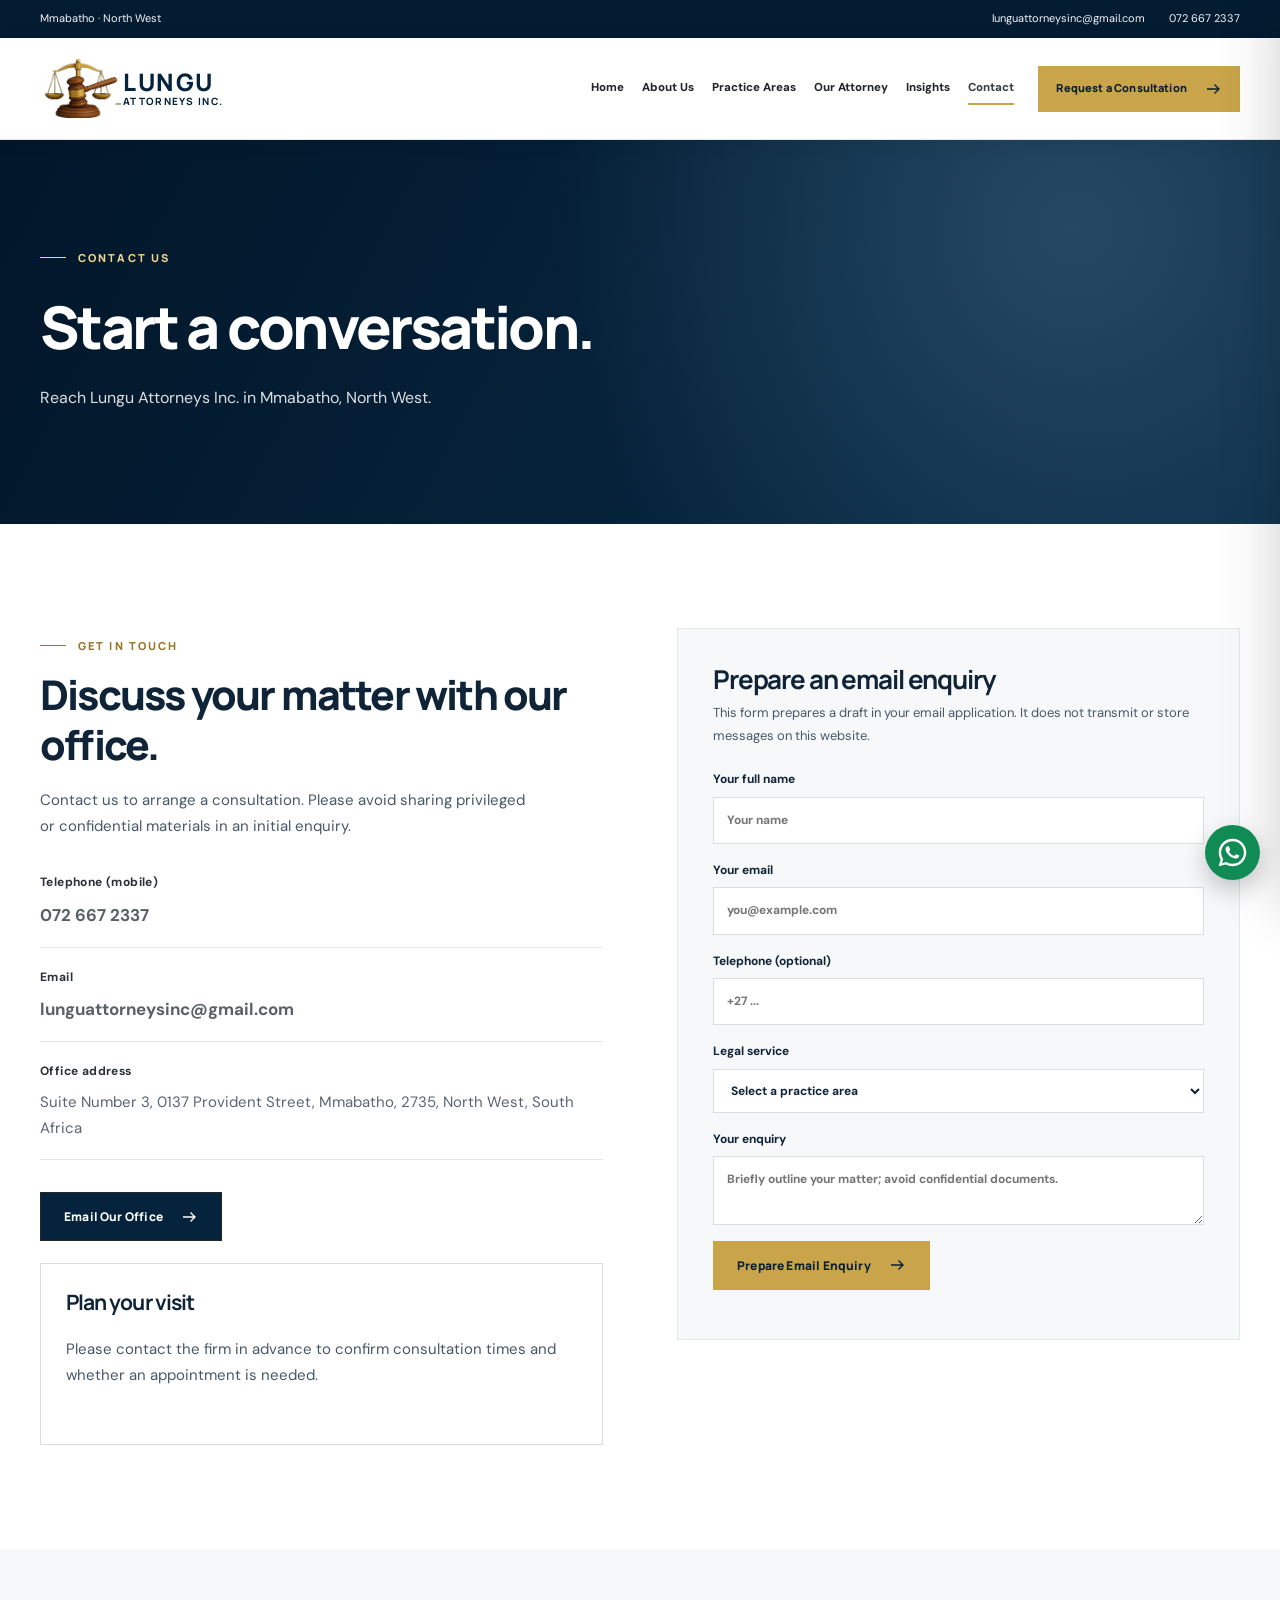
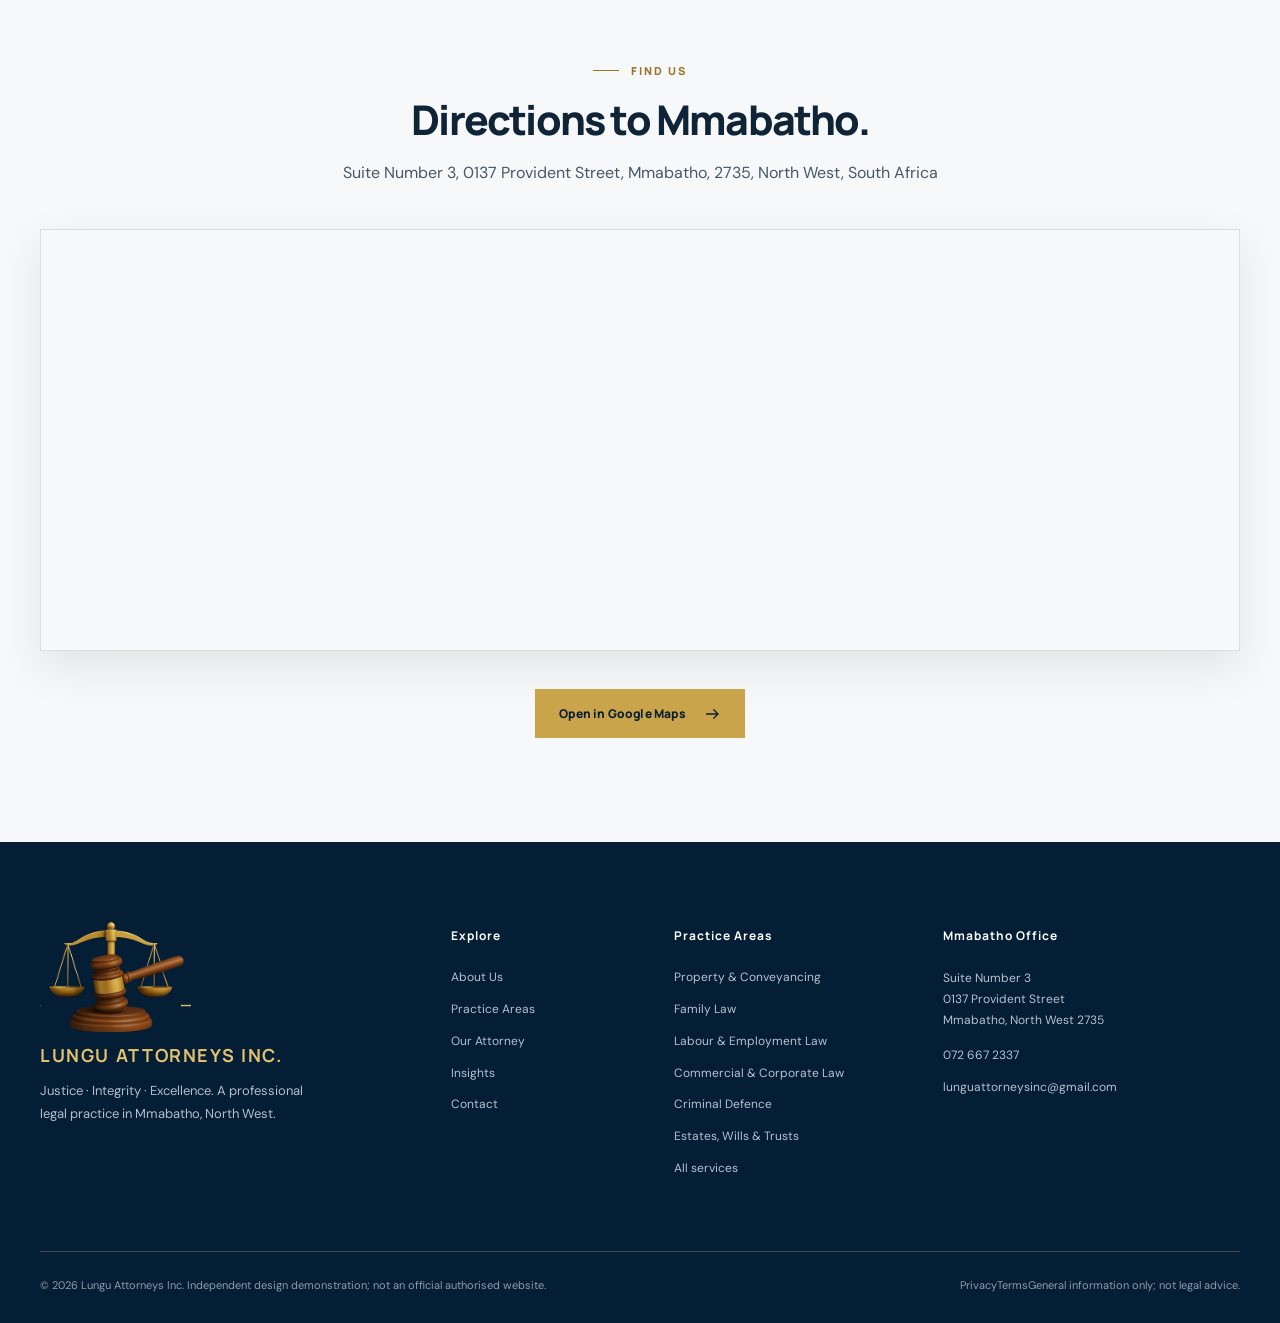
<file: contact/index.html>
<!doctype html><html lang="en-ZA"><head><meta charset="utf-8"><meta name="viewport" content="width=device-width,initial-scale=1"><meta name="theme-color" content="#05213b"><title>Contact Us | Mmabatho Office | Lungu Attorneys Inc.</title><meta name="description" content="Contact Lungu Attorneys Inc. at Suite 3, 0137 Provident Street, Mmabatho. Call 072 667 2337 or email lunguattorneysinc@gmail.com."><meta name="robots" content="noindex,follow,max-image-preview:large"><link rel="canonical" href="https://lungu-attorneys-inc.vercel.app/contact/"><meta property="og:site_name" content="Lungu Attorneys Inc."><meta property="og:type" content="website"><meta property="og:title" content="Contact Us | Mmabatho Office | Lungu Attorneys Inc."><meta property="og:description" content="Contact Lungu Attorneys Inc. at Suite 3, 0137 Provident Street, Mmabatho. Call 072 667 2337 or email lunguattorneysinc@gmail.com."><meta property="og:url" content="https://lungu-attorneys-inc.vercel.app/contact/"><meta property="og:image" content="https://lungu-attorneys-inc.vercel.app/assets/lungu-whatsapp-preview.jpg"><meta property="og:image:secure_url" content="https://lungu-attorneys-inc.vercel.app/assets/lungu-whatsapp-preview.jpg"><meta property="og:image:type" content="image/jpeg"><meta property="og:image:width" content="1200"><meta property="og:image:height" content="630"><meta property="og:image:alt" content="Lungu Attorneys Inc. gold firm emblem and attorney Able Benson Lungu portrait"><meta name="twitter:card" content="summary_large_image"><meta name="twitter:title" content="Contact Us | Mmabatho Office | Lungu Attorneys Inc."><meta name="twitter:description" content="Contact Lungu Attorneys Inc. at Suite 3, 0137 Provident Street, Mmabatho. Call 072 667 2337 or email lunguattorneysinc@gmail.com."><meta name="twitter:image" content="https://lungu-attorneys-inc.vercel.app/assets/lungu-whatsapp-preview.jpg"><link rel="icon" href="/assets/favicon.png" type="image/png"><link rel="preconnect" href="https://images.pexels.com"><link rel="preconnect" href="https://fonts.googleapis.com"><link rel="preconnect" href="https://fonts.gstatic.com" crossorigin><link rel="stylesheet" href="/assets/site.css"><script defer src="/assets/site.js"></script><script type="application/ld+json">{"@context":"https://schema.org","@type":"LegalService","name":"Lungu Attorneys Inc.","url":"https://lungu-attorneys-inc.vercel.app/","image":"https://lungu-attorneys-inc.vercel.app/assets/logo-header.png","email":"lunguattorneysinc@gmail.com","telephone":"+27726672337","description":"Client-focused legal services based in Mmabatho, North West.","address":{"@type":"PostalAddress","streetAddress":"Suite Number 3, 0137 Provident Street","addressLocality":"Mmabatho","postalCode":"2735","addressRegion":"North West","addressCountry":"ZA"},"founder":{"@type":"Person","name":"Able Benson Lungu"},"areaServed":["Mmabatho","Mahikeng","North West","South Africa"],"knowsAbout":["Property & Conveyancing","Family Law","Labour & Employment Law","Commercial & Corporate Law","Criminal Defence","Estates, Wills & Trusts","Civil Claims & RAF Matters","Medical Negligence","Immigration Law","Environmental & Maritime Law","Legal Research & Mediation"]}</script></head><body><a class="skip-link" href="#main">Skip to content</a><div class="topbar"><div class="container topbar-inner"><span class="topbar-address">Mmabatho · North West</span><div class="topbar-links"><a href="mailto:lunguattorneysinc@gmail.com">lunguattorneysinc@gmail.com</a><a href="tel:+27726672337">072 667 2337</a></div></div></div><header class="nav-shell"><div class="container nav-inner"><a class="brand" href="/" aria-label="Lungu Attorneys Inc home"><img src="/assets/brand-emblem-transparent.png" alt="Original Lungu Attorneys scales and gavel emblem"><span class="brand-caption"><strong>LUNGU</strong><small>ATTORNEYS INC.</small></span></a><nav class="nav-links" aria-label="Main navigation"><a class="nav-link " href="/" >Home</a><a class="nav-link " href="/about/" >About Us</a><a class="nav-link " href="/practice-areas/" >Practice Areas</a><a class="nav-link " href="/our-attorney/" >Our Attorney</a><a class="nav-link " href="/insights/" >Insights</a><a class="nav-link active" href="/contact/" aria-current=page>Contact</a></nav><a class="btn btn-gold nav-cta" href="/contact/">Request a Consultation <svg aria-hidden="true" xmlns="http://www.w3.org/2000/svg" width="18" height="18" viewBox="0 0 24 24" fill="none" stroke="currentColor" stroke-width="1.8"><path d="M4 12h16m-6-6 6 6-6 6"/></svg></a><button type="button" class="menu-open" aria-label="Open navigation" aria-expanded="false" aria-controls="mobile-panel" data-mobile-open>☰</button></div></header><div class="mobile-backdrop" id="mobile-backdrop"></div><nav class="mobile-panel" id="mobile-panel" aria-label="Mobile navigation" aria-hidden="true" inert><div class="mobile-head"><a href="/" class="mobile-brand" aria-label="Home"><img src="/assets/brand-emblem-transparent.png" alt="Original Lungu Attorneys scales and gavel emblem"><span class="brand-caption"><strong>LUNGU</strong><small>ATTORNEYS INC.</small></span></a><button type="button" data-mobile-close aria-label="Close navigation">×</button></div><div class="mobile-links"><a href="/">Home</a><a href="/about/">About Us</a><a href="/practice-areas/">Practice Areas</a><a href="/our-attorney/">Our Attorney</a><a href="/insights/">Insights</a><a href="/contact/">Contact</a></div><a class="btn btn-gold" href="/contact/">Contact the Firm <svg aria-hidden="true" xmlns="http://www.w3.org/2000/svg" width="18" height="18" viewBox="0 0 24 24" fill="none" stroke="currentColor" stroke-width="1.8"><path d="M4 12h16m-6-6 6 6-6 6"/></svg></a></nav><main id="main"><section class="page-hero"><div class="container"><span class="eyebrow eyebrow-light">CONTACT US</span><h1>Start a conversation.</h1><p>Reach Lungu Attorneys Inc. in Mmabatho, North West.</p></div></section><section class="section"><div class="container contact-layout"><div class="contact-copy"><span class="eyebrow">GET IN TOUCH</span><h2>Discuss your matter with our office.</h2><p>Contact us to arrange a consultation. Please avoid sharing privileged or confidential materials in an initial enquiry.</p><div class="contact-details"><div><strong>Telephone (mobile)</strong><a href="tel:+27726672337">072 667 2337</a></div><div><strong>Email</strong><a href="mailto:lunguattorneysinc@gmail.com">lunguattorneysinc@gmail.com</a></div><div><strong>Office address</strong><span>Suite Number 3, 0137 Provident Street, Mmabatho, 2735, North West, South Africa</span></div></div><a class="btn btn-navy" href="mailto:lunguattorneysinc@gmail.com">Email Our Office <svg aria-hidden="true" xmlns="http://www.w3.org/2000/svg" width="18" height="18" viewBox="0 0 24 24" fill="none" stroke="currentColor" stroke-width="1.8"><path d="M4 12h16m-6-6 6 6-6 6"/></svg></a><div class="office-panel"><h3>Plan your visit</h3><p>Please contact the firm in advance to confirm consultation times and whether an appointment is needed.</p></div></div><div class="contact-form-shell"><h3>Prepare an email enquiry</h3><p>This form prepares a draft in your email application. It does not transmit or store messages on this website.</p><form id="enquiry-form"><label>Your full name <input autocomplete="name" maxlength="120" name="name" placeholder="Your name" required></label><label>Your email <input type="email" autocomplete="email" name="email" placeholder="you@example.com" required></label><label>Telephone (optional) <input type="tel" autocomplete="tel" name="phone" placeholder="+27 ..."></label><label>Legal service <select id="area" name="area"><option value="">Select a practice area</option><option value="property">Property &amp; Conveyancing</option><option value="family">Family Law</option><option value="labour">Labour &amp; Employment Law</option><option value="corporate">Commercial &amp; Corporate Law</option><option value="criminal">Criminal Defence</option><option value="estates">Estates, Wills &amp; Trusts</option><option value="civil">Civil Claims &amp; RAF Matters</option><option value="medical">Medical Negligence</option><option value="immigration">Immigration Law</option><option value="environment">Environmental &amp; Maritime Law</option><option value="mediation">Legal Research &amp; Mediation</option></select></label><label>Your enquiry <textarea maxlength="3000" minlength="10" name="message" placeholder="Briefly outline your matter; avoid confidential documents." required></textarea></label><div aria-hidden="true" style="position:absolute;left:-9999px"><label>Leave blank <input name="company_website" autocomplete="off" tabindex="-1"></label></div><button class="btn btn-gold" type="submit">Prepare Email Enquiry <svg aria-hidden="true" xmlns="http://www.w3.org/2000/svg" width="18" height="18" viewBox="0 0 24 24" fill="none" stroke="currentColor" stroke-width="1.8"><path d="M4 12h16m-6-6 6 6-6 6"/></svg></button><p id="form-status" role="status" aria-live="polite"></p></form></div></div></section><section class="section cream"><div class="container"><div class="section-heading centered"><span class="eyebrow">FIND US</span><h2>Directions to Mmabatho.</h2><p>Suite Number 3, 0137 Provident Street, Mmabatho, 2735, North West, South Africa</p></div><div class="map-frame"><iframe title="Map of Lungu Attorneys Inc, Mmabatho" src="https://www.google.com/maps?q=Suite%20Number%203%2C%200137%20Provident%20Street%2C%20Mmabatho%2C%202735%2C%20North%20West%2C%20South%20Africa&amp;output=embed" loading="lazy" referrerpolicy="no-referrer-when-downgrade" allowfullscreen></iframe></div><div class="section-action centered"><a class="btn btn-gold" href="https://www.google.com/maps/search/?api=1&amp;query=Suite%20Number%203%2C%200137%20Provident%20Street%2C%20Mmabatho%2C%202735%2C%20North%20West%2C%20South%20Africa">Open in Google Maps <svg aria-hidden="true" xmlns="http://www.w3.org/2000/svg" width="18" height="18" viewBox="0 0 24 24" fill="none" stroke="currentColor" stroke-width="1.8"><path d="M4 12h16m-6-6 6 6-6 6"/></svg></a></div></div></section></main><footer class="site-footer"><div class="container"><div class="footer-grid"><div class="footer-about"><a class="footer-logo" href="/" aria-label="Lungu Attorneys Inc homepage"><img src="/assets/brand-emblem-transparent.png" alt="Lungu Attorneys original gold scales and gavel emblem" loading="lazy"></a><h3 class="footer-brand-name">LUNGU ATTORNEYS INC.</h3><p>Justice · Integrity · Excellence. A professional legal practice in Mmabatho, North West.</p></div><div><h3>Explore</h3><div class="footer-links"><a href="/about/">About Us</a><a href="/practice-areas/">Practice Areas</a><a href="/our-attorney/">Our Attorney</a><a href="/insights/">Insights</a><a href="/contact/">Contact</a></div></div><div><h3>Practice Areas</h3><div class="footer-links"><a href="/practice-areas/#property">Property &amp; Conveyancing</a><a href="/practice-areas/#family">Family Law</a><a href="/practice-areas/#labour">Labour &amp; Employment Law</a><a href="/practice-areas/#corporate">Commercial &amp; Corporate Law</a><a href="/practice-areas/#criminal">Criminal Defence</a><a href="/practice-areas/#estates">Estates, Wills &amp; Trusts</a><a href="/practice-areas/">All services</a></div></div><div class="footer-location"><h3>Mmabatho Office</h3><address>Suite Number 3<br>0137 Provident Street<br>Mmabatho, North West 2735</address><div class="footer-links" style="margin-top:15px"><a href="tel:+27726672337">072 667 2337</a><a href="mailto:lunguattorneysinc@gmail.com">lunguattorneysinc@gmail.com</a></div></div></div><div class="footer-bottom"><span>© 2026 Lungu Attorneys Inc. Independent design demonstration; not an official authorised website.</span><span class="footer-legal"><a href="/privacy/">Privacy</a><a href="/terms/">Terms</a><span>General information only; not legal advice.</span></span></div></div></footer><a class="floating-whatsapp" href="https://wa.me/27726672337?text=Hello%20Lungu%20Attorneys%20Inc.%2C%20I%20would%20like%20to%20enquire%20about%20legal%20services." rel="noopener noreferrer" target="_blank" title="Message the published mobile number" aria-label="Open a WhatsApp chat to the published mobile number; WhatsApp registration not verified"><svg viewBox="0 0 32 32" aria-hidden="true" xmlns="http://www.w3.org/2000/svg"><path fill="currentColor" d="M16 .8C7.61.8.8 7.59.8 15.98c0 2.69.7 5.31 2.03 7.62L.7 31.3l7.91-2.08a15.15 15.15 0 0 0 7.37 1.88h.01c8.38 0 15.2-6.82 15.2-15.2 0-4.06-1.58-7.88-4.46-10.76A15.07 15.07 0 0 0 16 .8Zm0 27.73a12.54 12.54 0 0 1-6.39-1.75l-.46-.27-4.7 1.23 1.25-4.58-.3-.47a12.5 12.5 0 0 1-1.93-6.7C3.47 9.08 9.08 3.47 16 3.47a12.45 12.45 0 0 1 8.87 3.68 12.48 12.48 0 0 1 3.67 8.86c0 6.91-5.62 12.52-12.54 12.52Zm6.88-9.38c-.38-.19-2.23-1.1-2.58-1.23-.34-.13-.59-.19-.84.19s-.96 1.23-1.18 1.49-.44.29-.82.1a10.32 10.32 0 0 1-3.04-1.88 11.39 11.39 0 0 1-2.1-2.61c-.22-.38-.02-.58.16-.77.17-.17.38-.44.57-.66s.25-.38.38-.63.06-.47-.03-.66c-.1-.19-.85-2.04-1.16-2.8-.3-.74-.61-.64-.84-.65l-.71-.01c-.25 0-.66.1-1.01.47-.34.38-1.32 1.29-1.32 3.13s1.35 3.62 1.53 3.87a14.37 14.37 0 0 0 5.51 4.89c1.03.45 1.84.72 2.48.93 1.04.33 1.98.29 2.72.18.83-.13 2.23-.91 2.55-1.79.31-.88.31-1.64.22-1.8-.09-.16-.34-.25-.72-.44Z"/></svg><span class="whatsapp-tooltip" aria-hidden="true">WhatsApp Us</span></a><button type="button" class="scroll-top" title="Back to top" aria-label="Back to top">↑</button></body></html>
</file>
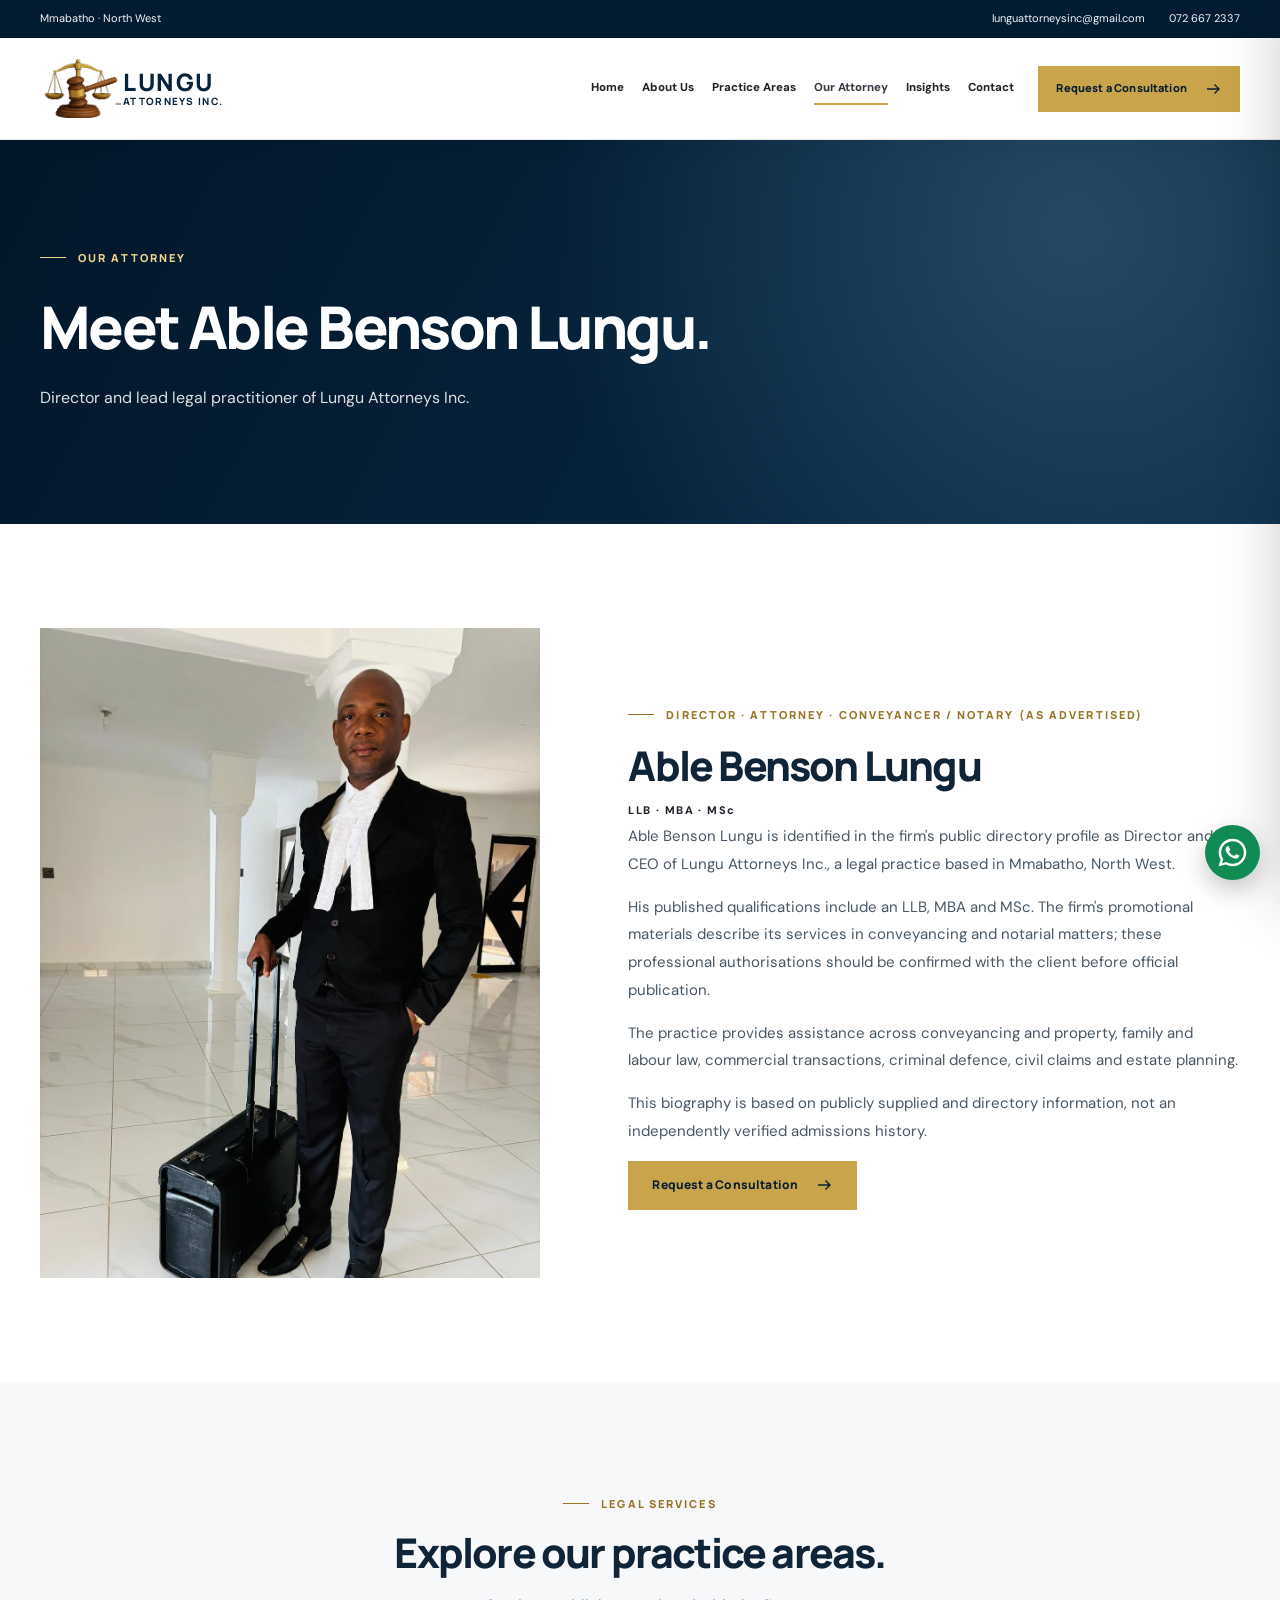
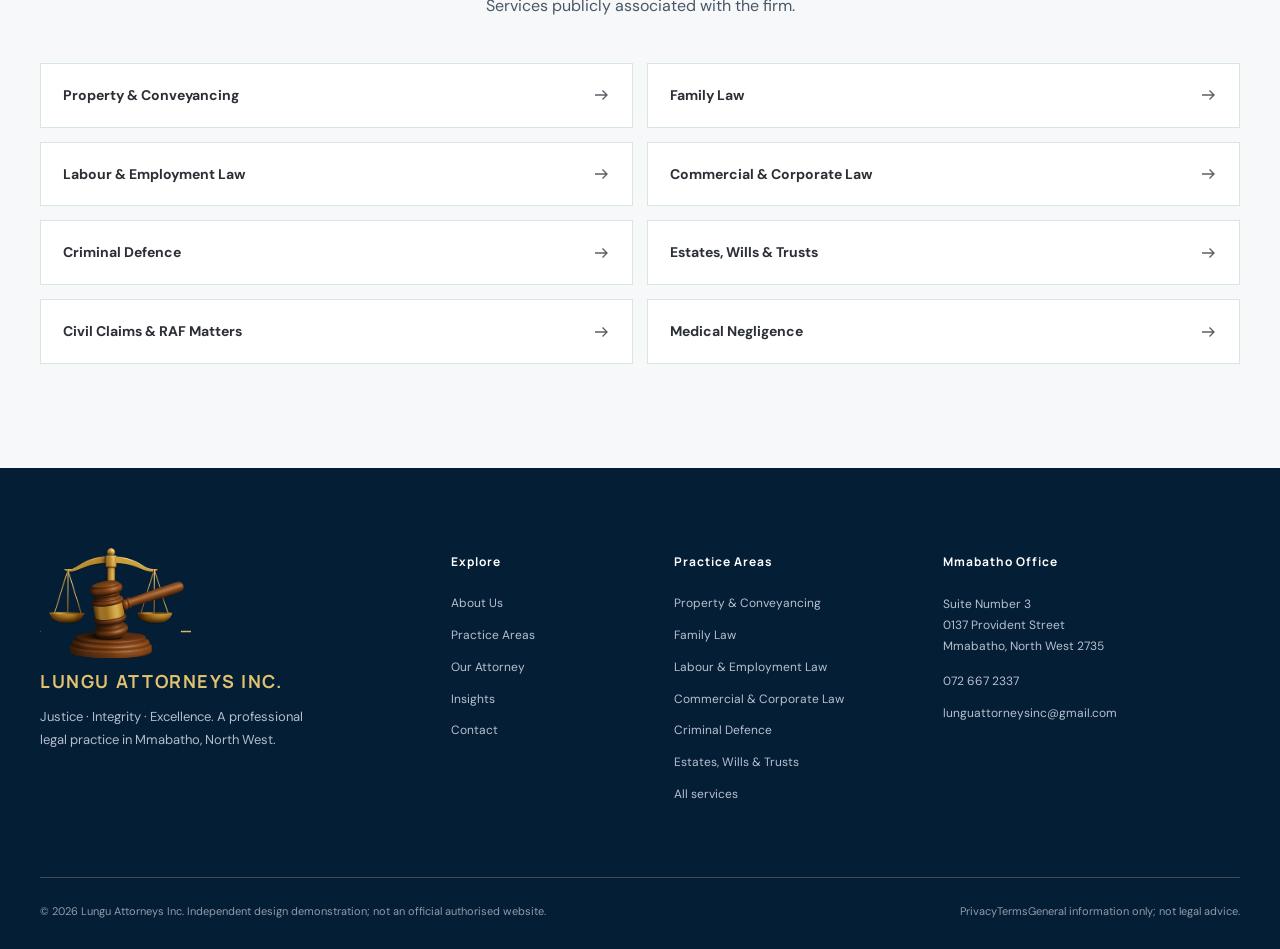
<file: our-attorney/index.html>
<!doctype html><html lang="en-ZA"><head><meta charset="utf-8"><meta name="viewport" content="width=device-width,initial-scale=1"><meta name="theme-color" content="#05213b"><title>Able Benson Lungu | Director &amp; Attorney | Lungu Attorneys Inc.</title><meta name="description" content="Meet Able Benson Lungu, LLB, MBA, MSc, Director of Lungu Attorneys Inc. in Mmabatho, North West."><meta name="robots" content="noindex,follow,max-image-preview:large"><link rel="canonical" href="https://lungu-attorneys-inc.vercel.app/our-attorney/"><meta property="og:site_name" content="Lungu Attorneys Inc."><meta property="og:type" content="website"><meta property="og:title" content="Able Benson Lungu | Director &amp; Attorney | Lungu Attorneys Inc."><meta property="og:description" content="Meet Able Benson Lungu, LLB, MBA, MSc, Director of Lungu Attorneys Inc. in Mmabatho, North West."><meta property="og:url" content="https://lungu-attorneys-inc.vercel.app/our-attorney/"><meta property="og:image" content="https://lungu-attorneys-inc.vercel.app/assets/lungu-whatsapp-preview.jpg"><meta property="og:image:secure_url" content="https://lungu-attorneys-inc.vercel.app/assets/lungu-whatsapp-preview.jpg"><meta property="og:image:type" content="image/jpeg"><meta property="og:image:width" content="1200"><meta property="og:image:height" content="630"><meta property="og:image:alt" content="Lungu Attorneys Inc. gold firm emblem and attorney Able Benson Lungu portrait"><meta name="twitter:card" content="summary_large_image"><meta name="twitter:title" content="Able Benson Lungu | Director &amp; Attorney | Lungu Attorneys Inc."><meta name="twitter:description" content="Meet Able Benson Lungu, LLB, MBA, MSc, Director of Lungu Attorneys Inc. in Mmabatho, North West."><meta name="twitter:image" content="https://lungu-attorneys-inc.vercel.app/assets/lungu-whatsapp-preview.jpg"><link rel="icon" href="/assets/favicon.png" type="image/png"><link rel="preconnect" href="https://images.pexels.com"><link rel="preconnect" href="https://fonts.googleapis.com"><link rel="preconnect" href="https://fonts.gstatic.com" crossorigin><link rel="stylesheet" href="/assets/site.css"><script defer src="/assets/site.js"></script><script type="application/ld+json">{"@context":"https://schema.org","@type":"LegalService","name":"Lungu Attorneys Inc.","url":"https://lungu-attorneys-inc.vercel.app/","image":"https://lungu-attorneys-inc.vercel.app/assets/logo-header.png","email":"lunguattorneysinc@gmail.com","telephone":"+27726672337","description":"Client-focused legal services based in Mmabatho, North West.","address":{"@type":"PostalAddress","streetAddress":"Suite Number 3, 0137 Provident Street","addressLocality":"Mmabatho","postalCode":"2735","addressRegion":"North West","addressCountry":"ZA"},"founder":{"@type":"Person","name":"Able Benson Lungu"},"areaServed":["Mmabatho","Mahikeng","North West","South Africa"],"knowsAbout":["Property & Conveyancing","Family Law","Labour & Employment Law","Commercial & Corporate Law","Criminal Defence","Estates, Wills & Trusts","Civil Claims & RAF Matters","Medical Negligence","Immigration Law","Environmental & Maritime Law","Legal Research & Mediation"]}</script></head><body><a class="skip-link" href="#main">Skip to content</a><div class="topbar"><div class="container topbar-inner"><span class="topbar-address">Mmabatho · North West</span><div class="topbar-links"><a href="mailto:lunguattorneysinc@gmail.com">lunguattorneysinc@gmail.com</a><a href="tel:+27726672337">072 667 2337</a></div></div></div><header class="nav-shell"><div class="container nav-inner"><a class="brand" href="/" aria-label="Lungu Attorneys Inc home"><img src="/assets/brand-emblem-transparent.png" alt="Original Lungu Attorneys scales and gavel emblem"><span class="brand-caption"><strong>LUNGU</strong><small>ATTORNEYS INC.</small></span></a><nav class="nav-links" aria-label="Main navigation"><a class="nav-link " href="/" >Home</a><a class="nav-link " href="/about/" >About Us</a><a class="nav-link " href="/practice-areas/" >Practice Areas</a><a class="nav-link active" href="/our-attorney/" aria-current=page>Our Attorney</a><a class="nav-link " href="/insights/" >Insights</a><a class="nav-link " href="/contact/" >Contact</a></nav><a class="btn btn-gold nav-cta" href="/contact/">Request a Consultation <svg aria-hidden="true" xmlns="http://www.w3.org/2000/svg" width="18" height="18" viewBox="0 0 24 24" fill="none" stroke="currentColor" stroke-width="1.8"><path d="M4 12h16m-6-6 6 6-6 6"/></svg></a><button type="button" class="menu-open" aria-label="Open navigation" aria-expanded="false" aria-controls="mobile-panel" data-mobile-open>☰</button></div></header><div class="mobile-backdrop" id="mobile-backdrop"></div><nav class="mobile-panel" id="mobile-panel" aria-label="Mobile navigation" aria-hidden="true" inert><div class="mobile-head"><a href="/" class="mobile-brand" aria-label="Home"><img src="/assets/brand-emblem-transparent.png" alt="Original Lungu Attorneys scales and gavel emblem"><span class="brand-caption"><strong>LUNGU</strong><small>ATTORNEYS INC.</small></span></a><button type="button" data-mobile-close aria-label="Close navigation">×</button></div><div class="mobile-links"><a href="/">Home</a><a href="/about/">About Us</a><a href="/practice-areas/">Practice Areas</a><a href="/our-attorney/">Our Attorney</a><a href="/insights/">Insights</a><a href="/contact/">Contact</a></div><a class="btn btn-gold" href="/contact/">Contact the Firm <svg aria-hidden="true" xmlns="http://www.w3.org/2000/svg" width="18" height="18" viewBox="0 0 24 24" fill="none" stroke="currentColor" stroke-width="1.8"><path d="M4 12h16m-6-6 6 6-6 6"/></svg></a></nav><main id="main"><section class="page-hero"><div class="container"><span class="eyebrow eyebrow-light">OUR ATTORNEY</span><h1>Meet Able Benson Lungu.</h1><p>Director and lead legal practitioner of Lungu Attorneys Inc.</p></div></section><section class="section"><div class="container profile-layout"><div class="profile-photo"><img src="/assets/able-lungu-profile.webp" alt="Supplied photograph of attorney Able Benson Lungu in formal court attire" width="900" height="1200" loading="eager"></div><div class="profile-body"><span class="eyebrow">DIRECTOR · ATTORNEY · CONVEYANCER / NOTARY (AS ADVERTISED)</span><h2>Able Benson Lungu</h2><span class="profile-role">LLB · MBA · MSc</span><p>Able Benson Lungu is identified in the firm's public directory profile as Director and CEO of Lungu Attorneys Inc., a legal practice based in Mmabatho, North West.</p><p>His published qualifications include an LLB, MBA and MSc. The firm's promotional materials describe its services in conveyancing and notarial matters; these professional authorisations should be confirmed with the client before official publication.</p><p>The practice provides assistance across conveyancing and property, family and labour law, commercial transactions, criminal defence, civil claims and estate planning.</p><p>This biography is based on publicly supplied and directory information, not an independently verified admissions history.</p><a class="btn btn-gold" href="/contact/">Request a Consultation <svg aria-hidden="true" xmlns="http://www.w3.org/2000/svg" width="18" height="18" viewBox="0 0 24 24" fill="none" stroke="currentColor" stroke-width="1.8"><path d="M4 12h16m-6-6 6 6-6 6"/></svg></a></div></div></section><section class="section cream"><div class="container"><div class="section-heading centered"><span class="eyebrow">LEGAL SERVICES</span><h2>Explore our practice areas.</h2><p>Services publicly associated with the firm.</p></div><div class="service-pills"><a href="/practice-areas/#property">Property &amp; Conveyancing <svg aria-hidden="true" xmlns="http://www.w3.org/2000/svg" width="18" height="18" viewBox="0 0 24 24" fill="none" stroke="currentColor" stroke-width="1.8"><path d="M4 12h16m-6-6 6 6-6 6"/></svg></a><a href="/practice-areas/#family">Family Law <svg aria-hidden="true" xmlns="http://www.w3.org/2000/svg" width="18" height="18" viewBox="0 0 24 24" fill="none" stroke="currentColor" stroke-width="1.8"><path d="M4 12h16m-6-6 6 6-6 6"/></svg></a><a href="/practice-areas/#labour">Labour &amp; Employment Law <svg aria-hidden="true" xmlns="http://www.w3.org/2000/svg" width="18" height="18" viewBox="0 0 24 24" fill="none" stroke="currentColor" stroke-width="1.8"><path d="M4 12h16m-6-6 6 6-6 6"/></svg></a><a href="/practice-areas/#corporate">Commercial &amp; Corporate Law <svg aria-hidden="true" xmlns="http://www.w3.org/2000/svg" width="18" height="18" viewBox="0 0 24 24" fill="none" stroke="currentColor" stroke-width="1.8"><path d="M4 12h16m-6-6 6 6-6 6"/></svg></a><a href="/practice-areas/#criminal">Criminal Defence <svg aria-hidden="true" xmlns="http://www.w3.org/2000/svg" width="18" height="18" viewBox="0 0 24 24" fill="none" stroke="currentColor" stroke-width="1.8"><path d="M4 12h16m-6-6 6 6-6 6"/></svg></a><a href="/practice-areas/#estates">Estates, Wills &amp; Trusts <svg aria-hidden="true" xmlns="http://www.w3.org/2000/svg" width="18" height="18" viewBox="0 0 24 24" fill="none" stroke="currentColor" stroke-width="1.8"><path d="M4 12h16m-6-6 6 6-6 6"/></svg></a><a href="/practice-areas/#civil">Civil Claims &amp; RAF Matters <svg aria-hidden="true" xmlns="http://www.w3.org/2000/svg" width="18" height="18" viewBox="0 0 24 24" fill="none" stroke="currentColor" stroke-width="1.8"><path d="M4 12h16m-6-6 6 6-6 6"/></svg></a><a href="/practice-areas/#medical">Medical Negligence <svg aria-hidden="true" xmlns="http://www.w3.org/2000/svg" width="18" height="18" viewBox="0 0 24 24" fill="none" stroke="currentColor" stroke-width="1.8"><path d="M4 12h16m-6-6 6 6-6 6"/></svg></a></div></div></section></main><footer class="site-footer"><div class="container"><div class="footer-grid"><div class="footer-about"><a class="footer-logo" href="/" aria-label="Lungu Attorneys Inc homepage"><img src="/assets/brand-emblem-transparent.png" alt="Lungu Attorneys original gold scales and gavel emblem" loading="lazy"></a><h3 class="footer-brand-name">LUNGU ATTORNEYS INC.</h3><p>Justice · Integrity · Excellence. A professional legal practice in Mmabatho, North West.</p></div><div><h3>Explore</h3><div class="footer-links"><a href="/about/">About Us</a><a href="/practice-areas/">Practice Areas</a><a href="/our-attorney/">Our Attorney</a><a href="/insights/">Insights</a><a href="/contact/">Contact</a></div></div><div><h3>Practice Areas</h3><div class="footer-links"><a href="/practice-areas/#property">Property &amp; Conveyancing</a><a href="/practice-areas/#family">Family Law</a><a href="/practice-areas/#labour">Labour &amp; Employment Law</a><a href="/practice-areas/#corporate">Commercial &amp; Corporate Law</a><a href="/practice-areas/#criminal">Criminal Defence</a><a href="/practice-areas/#estates">Estates, Wills &amp; Trusts</a><a href="/practice-areas/">All services</a></div></div><div class="footer-location"><h3>Mmabatho Office</h3><address>Suite Number 3<br>0137 Provident Street<br>Mmabatho, North West 2735</address><div class="footer-links" style="margin-top:15px"><a href="tel:+27726672337">072 667 2337</a><a href="mailto:lunguattorneysinc@gmail.com">lunguattorneysinc@gmail.com</a></div></div></div><div class="footer-bottom"><span>© 2026 Lungu Attorneys Inc. Independent design demonstration; not an official authorised website.</span><span class="footer-legal"><a href="/privacy/">Privacy</a><a href="/terms/">Terms</a><span>General information only; not legal advice.</span></span></div></div></footer><a class="floating-whatsapp" href="https://wa.me/27726672337?text=Hello%20Lungu%20Attorneys%20Inc.%2C%20I%20would%20like%20to%20enquire%20about%20legal%20services." rel="noopener noreferrer" target="_blank" title="Message the published mobile number" aria-label="Open a WhatsApp chat to the published mobile number; WhatsApp registration not verified"><svg viewBox="0 0 32 32" aria-hidden="true" xmlns="http://www.w3.org/2000/svg"><path fill="currentColor" d="M16 .8C7.61.8.8 7.59.8 15.98c0 2.69.7 5.31 2.03 7.62L.7 31.3l7.91-2.08a15.15 15.15 0 0 0 7.37 1.88h.01c8.38 0 15.2-6.82 15.2-15.2 0-4.06-1.58-7.88-4.46-10.76A15.07 15.07 0 0 0 16 .8Zm0 27.73a12.54 12.54 0 0 1-6.39-1.75l-.46-.27-4.7 1.23 1.25-4.58-.3-.47a12.5 12.5 0 0 1-1.93-6.7C3.47 9.08 9.08 3.47 16 3.47a12.45 12.45 0 0 1 8.87 3.68 12.48 12.48 0 0 1 3.67 8.86c0 6.91-5.62 12.52-12.54 12.52Zm6.88-9.38c-.38-.19-2.23-1.1-2.58-1.23-.34-.13-.59-.19-.84.19s-.96 1.23-1.18 1.49-.44.29-.82.1a10.32 10.32 0 0 1-3.04-1.88 11.39 11.39 0 0 1-2.1-2.61c-.22-.38-.02-.58.16-.77.17-.17.38-.44.57-.66s.25-.38.38-.63.06-.47-.03-.66c-.1-.19-.85-2.04-1.16-2.8-.3-.74-.61-.64-.84-.65l-.71-.01c-.25 0-.66.1-1.01.47-.34.38-1.32 1.29-1.32 3.13s1.35 3.62 1.53 3.87a14.37 14.37 0 0 0 5.51 4.89c1.03.45 1.84.72 2.48.93 1.04.33 1.98.29 2.72.18.83-.13 2.23-.91 2.55-1.79.31-.88.31-1.64.22-1.8-.09-.16-.34-.25-.72-.44Z"/></svg><span class="whatsapp-tooltip" aria-hidden="true">WhatsApp Us</span></a><button type="button" class="scroll-top" title="Back to top" aria-label="Back to top">↑</button></body></html>
</file>
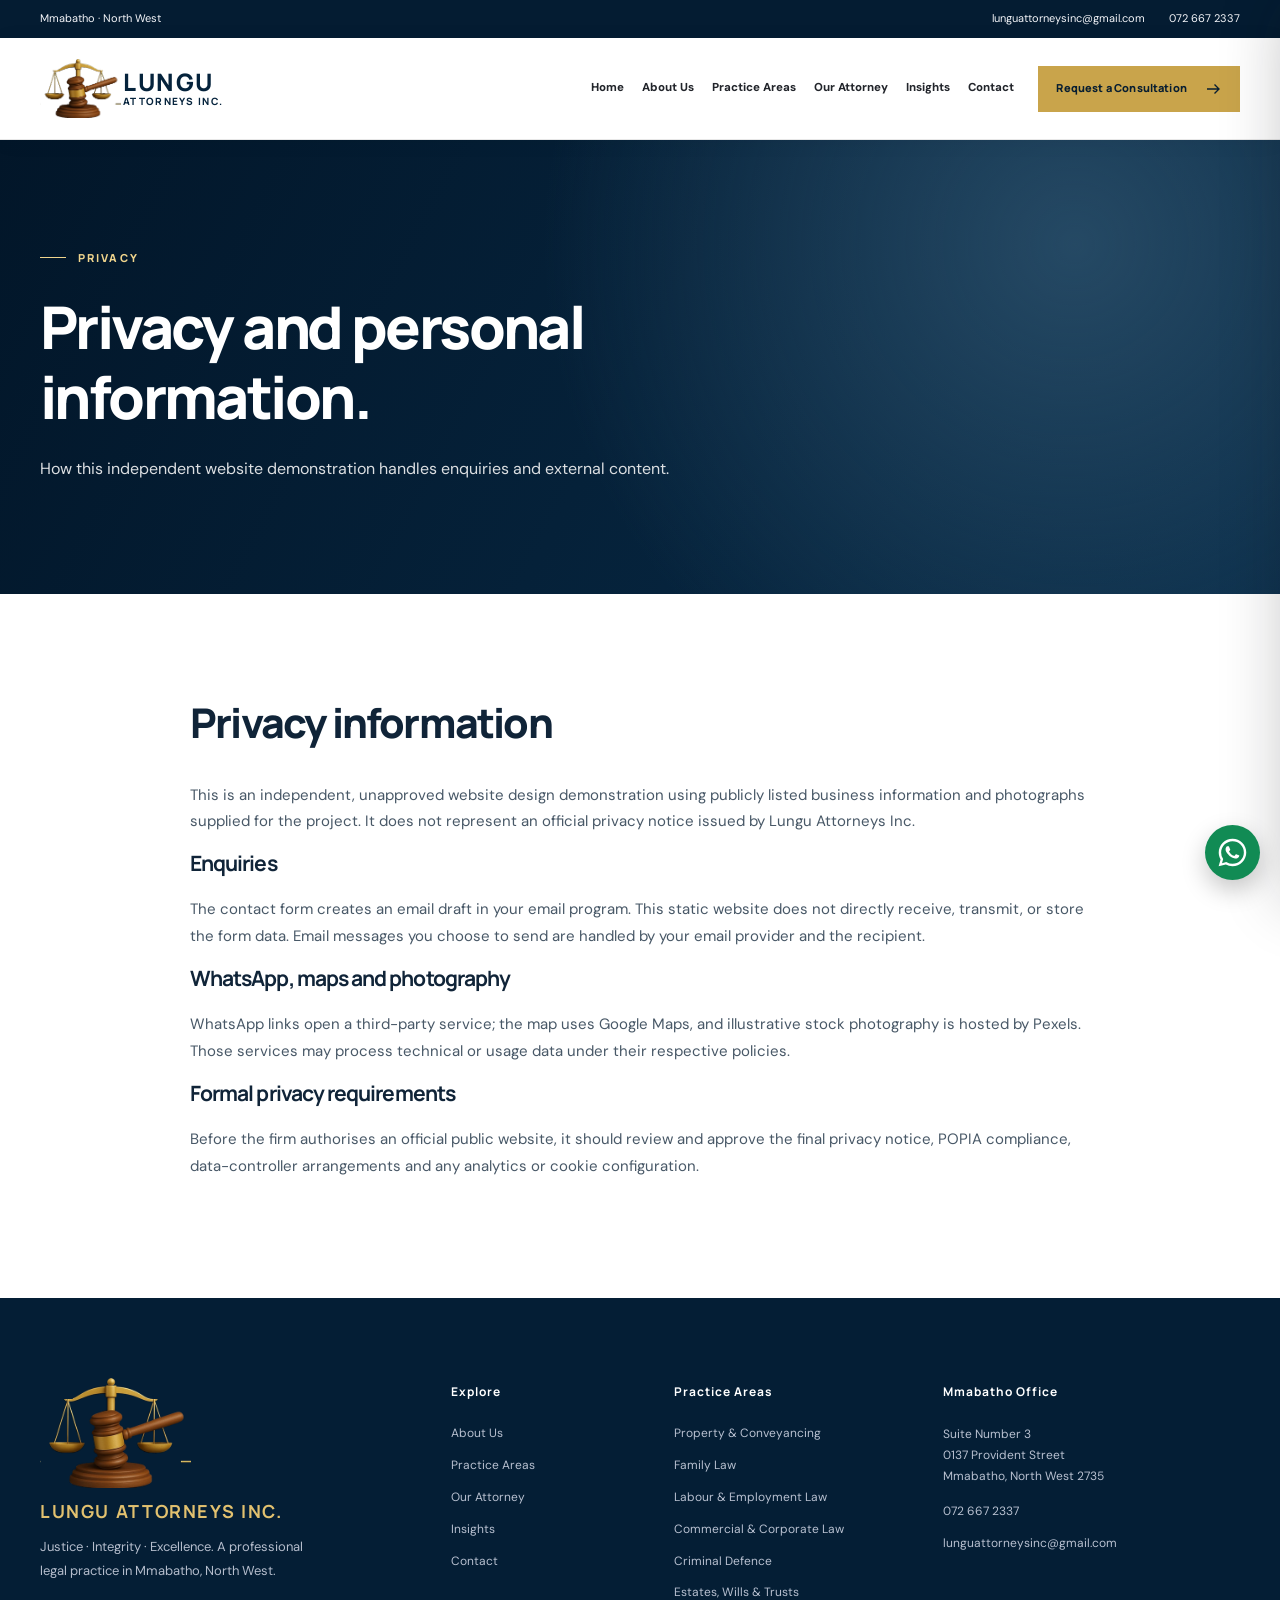
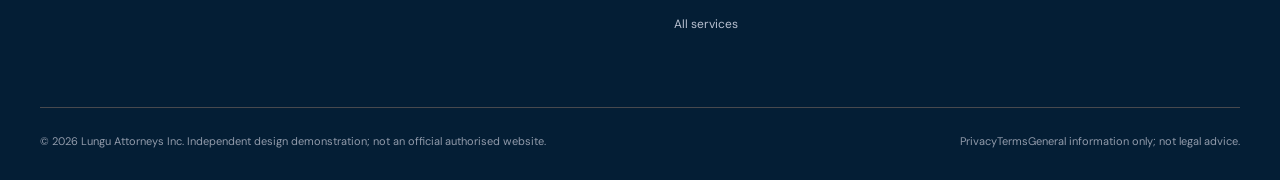
<file: privacy/index.html>
<!doctype html><html lang="en-ZA"><head><meta charset="utf-8"><meta name="viewport" content="width=device-width,initial-scale=1"><meta name="theme-color" content="#05213b"><title>Privacy Information | Lungu Attorneys Inc.</title><meta name="description" content="Privacy information for the independent Lungu Attorneys Inc. website concept, covering the email-draft form and external services."><meta name="robots" content="noindex,follow,max-image-preview:large"><link rel="canonical" href="https://lungu-attorneys-inc.vercel.app/privacy/"><meta property="og:site_name" content="Lungu Attorneys Inc."><meta property="og:type" content="website"><meta property="og:title" content="Privacy Information | Lungu Attorneys Inc."><meta property="og:description" content="Privacy information for the independent Lungu Attorneys Inc. website concept, covering the email-draft form and external services."><meta property="og:url" content="https://lungu-attorneys-inc.vercel.app/privacy/"><meta property="og:image" content="https://lungu-attorneys-inc.vercel.app/assets/lungu-whatsapp-preview.jpg"><meta property="og:image:secure_url" content="https://lungu-attorneys-inc.vercel.app/assets/lungu-whatsapp-preview.jpg"><meta property="og:image:type" content="image/jpeg"><meta property="og:image:width" content="1200"><meta property="og:image:height" content="630"><meta property="og:image:alt" content="Lungu Attorneys Inc. gold firm emblem and attorney Able Benson Lungu portrait"><meta name="twitter:card" content="summary_large_image"><meta name="twitter:title" content="Privacy Information | Lungu Attorneys Inc."><meta name="twitter:description" content="Privacy information for the independent Lungu Attorneys Inc. website concept, covering the email-draft form and external services."><meta name="twitter:image" content="https://lungu-attorneys-inc.vercel.app/assets/lungu-whatsapp-preview.jpg"><link rel="icon" href="/assets/favicon.png" type="image/png"><link rel="preconnect" href="https://images.pexels.com"><link rel="preconnect" href="https://fonts.googleapis.com"><link rel="preconnect" href="https://fonts.gstatic.com" crossorigin><link rel="stylesheet" href="/assets/site.css"><script defer src="/assets/site.js"></script><script type="application/ld+json">{"@context":"https://schema.org","@type":"LegalService","name":"Lungu Attorneys Inc.","url":"https://lungu-attorneys-inc.vercel.app/","image":"https://lungu-attorneys-inc.vercel.app/assets/logo-header.png","email":"lunguattorneysinc@gmail.com","telephone":"+27726672337","description":"Client-focused legal services based in Mmabatho, North West.","address":{"@type":"PostalAddress","streetAddress":"Suite Number 3, 0137 Provident Street","addressLocality":"Mmabatho","postalCode":"2735","addressRegion":"North West","addressCountry":"ZA"},"founder":{"@type":"Person","name":"Able Benson Lungu"},"areaServed":["Mmabatho","Mahikeng","North West","South Africa"],"knowsAbout":["Property & Conveyancing","Family Law","Labour & Employment Law","Commercial & Corporate Law","Criminal Defence","Estates, Wills & Trusts","Civil Claims & RAF Matters","Medical Negligence","Immigration Law","Environmental & Maritime Law","Legal Research & Mediation"]}</script></head><body><a class="skip-link" href="#main">Skip to content</a><div class="topbar"><div class="container topbar-inner"><span class="topbar-address">Mmabatho · North West</span><div class="topbar-links"><a href="mailto:lunguattorneysinc@gmail.com">lunguattorneysinc@gmail.com</a><a href="tel:+27726672337">072 667 2337</a></div></div></div><header class="nav-shell"><div class="container nav-inner"><a class="brand" href="/" aria-label="Lungu Attorneys Inc home"><img src="/assets/brand-emblem-transparent.png" alt="Original Lungu Attorneys scales and gavel emblem"><span class="brand-caption"><strong>LUNGU</strong><small>ATTORNEYS INC.</small></span></a><nav class="nav-links" aria-label="Main navigation"><a class="nav-link " href="/" >Home</a><a class="nav-link " href="/about/" >About Us</a><a class="nav-link " href="/practice-areas/" >Practice Areas</a><a class="nav-link " href="/our-attorney/" >Our Attorney</a><a class="nav-link " href="/insights/" >Insights</a><a class="nav-link " href="/contact/" >Contact</a></nav><a class="btn btn-gold nav-cta" href="/contact/">Request a Consultation <svg aria-hidden="true" xmlns="http://www.w3.org/2000/svg" width="18" height="18" viewBox="0 0 24 24" fill="none" stroke="currentColor" stroke-width="1.8"><path d="M4 12h16m-6-6 6 6-6 6"/></svg></a><button type="button" class="menu-open" aria-label="Open navigation" aria-expanded="false" aria-controls="mobile-panel" data-mobile-open>☰</button></div></header><div class="mobile-backdrop" id="mobile-backdrop"></div><nav class="mobile-panel" id="mobile-panel" aria-label="Mobile navigation" aria-hidden="true" inert><div class="mobile-head"><a href="/" class="mobile-brand" aria-label="Home"><img src="/assets/brand-emblem-transparent.png" alt="Original Lungu Attorneys scales and gavel emblem"><span class="brand-caption"><strong>LUNGU</strong><small>ATTORNEYS INC.</small></span></a><button type="button" data-mobile-close aria-label="Close navigation">×</button></div><div class="mobile-links"><a href="/">Home</a><a href="/about/">About Us</a><a href="/practice-areas/">Practice Areas</a><a href="/our-attorney/">Our Attorney</a><a href="/insights/">Insights</a><a href="/contact/">Contact</a></div><a class="btn btn-gold" href="/contact/">Contact the Firm <svg aria-hidden="true" xmlns="http://www.w3.org/2000/svg" width="18" height="18" viewBox="0 0 24 24" fill="none" stroke="currentColor" stroke-width="1.8"><path d="M4 12h16m-6-6 6 6-6 6"/></svg></a></nav><main id="main"><section class="page-hero"><div class="container"><span class="eyebrow eyebrow-light">PRIVACY</span><h1>Privacy and personal information.</h1><p>How this independent website demonstration handles enquiries and external content.</p></div></section><section class="section"><div class="container" style="max-width:900px"><h2>Privacy information</h2><p>This is an independent, unapproved website design demonstration using publicly listed business information and photographs supplied for the project. It does not represent an official privacy notice issued by Lungu Attorneys Inc.</p><h3>Enquiries</h3><p>The contact form creates an email draft in your email program. This static website does not directly receive, transmit, or store the form data. Email messages you choose to send are handled by your email provider and the recipient.</p><h3>WhatsApp, maps and photography</h3><p>WhatsApp links open a third-party service; the map uses Google Maps, and illustrative stock photography is hosted by Pexels. Those services may process technical or usage data under their respective policies.</p><h3>Formal privacy requirements</h3><p>Before the firm authorises an official public website, it should review and approve the final privacy notice, POPIA compliance, data-controller arrangements and any analytics or cookie configuration.</p></div></section></main><footer class="site-footer"><div class="container"><div class="footer-grid"><div class="footer-about"><a class="footer-logo" href="/" aria-label="Lungu Attorneys Inc homepage"><img src="/assets/brand-emblem-transparent.png" alt="Lungu Attorneys original gold scales and gavel emblem" loading="lazy"></a><h3 class="footer-brand-name">LUNGU ATTORNEYS INC.</h3><p>Justice · Integrity · Excellence. A professional legal practice in Mmabatho, North West.</p></div><div><h3>Explore</h3><div class="footer-links"><a href="/about/">About Us</a><a href="/practice-areas/">Practice Areas</a><a href="/our-attorney/">Our Attorney</a><a href="/insights/">Insights</a><a href="/contact/">Contact</a></div></div><div><h3>Practice Areas</h3><div class="footer-links"><a href="/practice-areas/#property">Property &amp; Conveyancing</a><a href="/practice-areas/#family">Family Law</a><a href="/practice-areas/#labour">Labour &amp; Employment Law</a><a href="/practice-areas/#corporate">Commercial &amp; Corporate Law</a><a href="/practice-areas/#criminal">Criminal Defence</a><a href="/practice-areas/#estates">Estates, Wills &amp; Trusts</a><a href="/practice-areas/">All services</a></div></div><div class="footer-location"><h3>Mmabatho Office</h3><address>Suite Number 3<br>0137 Provident Street<br>Mmabatho, North West 2735</address><div class="footer-links" style="margin-top:15px"><a href="tel:+27726672337">072 667 2337</a><a href="mailto:lunguattorneysinc@gmail.com">lunguattorneysinc@gmail.com</a></div></div></div><div class="footer-bottom"><span>© 2026 Lungu Attorneys Inc. Independent design demonstration; not an official authorised website.</span><span class="footer-legal"><a href="/privacy/">Privacy</a><a href="/terms/">Terms</a><span>General information only; not legal advice.</span></span></div></div></footer><a class="floating-whatsapp" href="https://wa.me/27726672337?text=Hello%20Lungu%20Attorneys%20Inc.%2C%20I%20would%20like%20to%20enquire%20about%20legal%20services." rel="noopener noreferrer" target="_blank" title="Message the published mobile number" aria-label="Open a WhatsApp chat to the published mobile number; WhatsApp registration not verified"><svg viewBox="0 0 32 32" aria-hidden="true" xmlns="http://www.w3.org/2000/svg"><path fill="currentColor" d="M16 .8C7.61.8.8 7.59.8 15.98c0 2.69.7 5.31 2.03 7.62L.7 31.3l7.91-2.08a15.15 15.15 0 0 0 7.37 1.88h.01c8.38 0 15.2-6.82 15.2-15.2 0-4.06-1.58-7.88-4.46-10.76A15.07 15.07 0 0 0 16 .8Zm0 27.73a12.54 12.54 0 0 1-6.39-1.75l-.46-.27-4.7 1.23 1.25-4.58-.3-.47a12.5 12.5 0 0 1-1.93-6.7C3.47 9.08 9.08 3.47 16 3.47a12.45 12.45 0 0 1 8.87 3.68 12.48 12.48 0 0 1 3.67 8.86c0 6.91-5.62 12.52-12.54 12.52Zm6.88-9.38c-.38-.19-2.23-1.1-2.58-1.23-.34-.13-.59-.19-.84.19s-.96 1.23-1.18 1.49-.44.29-.82.1a10.32 10.32 0 0 1-3.04-1.88 11.39 11.39 0 0 1-2.1-2.61c-.22-.38-.02-.58.16-.77.17-.17.38-.44.57-.66s.25-.38.38-.63.06-.47-.03-.66c-.1-.19-.85-2.04-1.16-2.8-.3-.74-.61-.64-.84-.65l-.71-.01c-.25 0-.66.1-1.01.47-.34.38-1.32 1.29-1.32 3.13s1.35 3.62 1.53 3.87a14.37 14.37 0 0 0 5.51 4.89c1.03.45 1.84.72 2.48.93 1.04.33 1.98.29 2.72.18.83-.13 2.23-.91 2.55-1.79.31-.88.31-1.64.22-1.8-.09-.16-.34-.25-.72-.44Z"/></svg><span class="whatsapp-tooltip" aria-hidden="true">WhatsApp Us</span></a><button type="button" class="scroll-top" title="Back to top" aria-label="Back to top">↑</button></body></html>
</file>
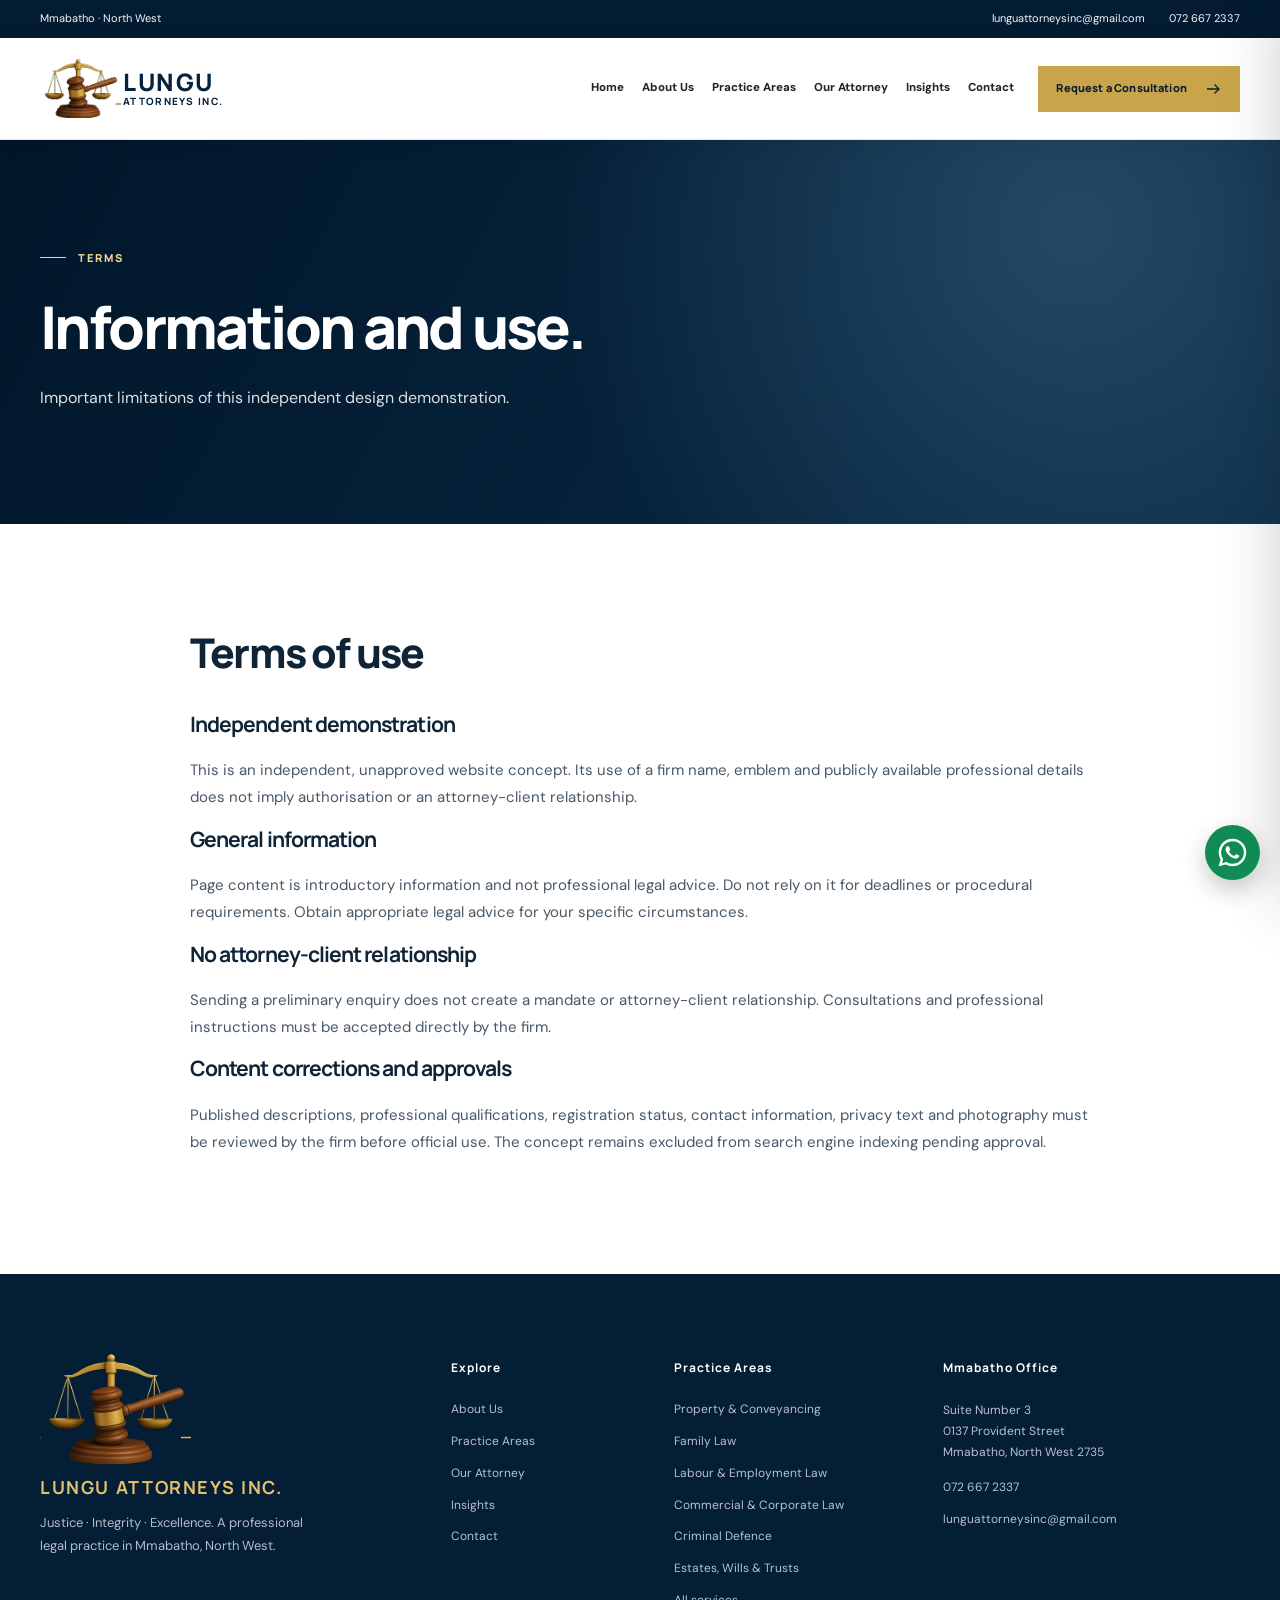
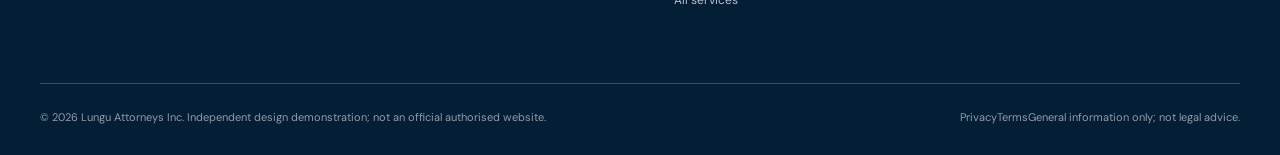
<file: terms/index.html>
<!doctype html><html lang="en-ZA"><head><meta charset="utf-8"><meta name="viewport" content="width=device-width,initial-scale=1"><meta name="theme-color" content="#05213b"><title>Terms and Important Information | Lungu Attorneys Inc.</title><meta name="description" content="Important terms for the Lungu Attorneys Inc. independent website demonstration. Content is general information, not legal advice."><meta name="robots" content="noindex,follow,max-image-preview:large"><link rel="canonical" href="https://lungu-attorneys-inc.vercel.app/terms/"><meta property="og:site_name" content="Lungu Attorneys Inc."><meta property="og:type" content="website"><meta property="og:title" content="Terms and Important Information | Lungu Attorneys Inc."><meta property="og:description" content="Important terms for the Lungu Attorneys Inc. independent website demonstration. Content is general information, not legal advice."><meta property="og:url" content="https://lungu-attorneys-inc.vercel.app/terms/"><meta property="og:image" content="https://lungu-attorneys-inc.vercel.app/assets/lungu-whatsapp-preview.jpg"><meta property="og:image:secure_url" content="https://lungu-attorneys-inc.vercel.app/assets/lungu-whatsapp-preview.jpg"><meta property="og:image:type" content="image/jpeg"><meta property="og:image:width" content="1200"><meta property="og:image:height" content="630"><meta property="og:image:alt" content="Lungu Attorneys Inc. gold firm emblem and attorney Able Benson Lungu portrait"><meta name="twitter:card" content="summary_large_image"><meta name="twitter:title" content="Terms and Important Information | Lungu Attorneys Inc."><meta name="twitter:description" content="Important terms for the Lungu Attorneys Inc. independent website demonstration. Content is general information, not legal advice."><meta name="twitter:image" content="https://lungu-attorneys-inc.vercel.app/assets/lungu-whatsapp-preview.jpg"><link rel="icon" href="/assets/favicon.png" type="image/png"><link rel="preconnect" href="https://images.pexels.com"><link rel="preconnect" href="https://fonts.googleapis.com"><link rel="preconnect" href="https://fonts.gstatic.com" crossorigin><link rel="stylesheet" href="/assets/site.css"><script defer src="/assets/site.js"></script><script type="application/ld+json">{"@context":"https://schema.org","@type":"LegalService","name":"Lungu Attorneys Inc.","url":"https://lungu-attorneys-inc.vercel.app/","image":"https://lungu-attorneys-inc.vercel.app/assets/logo-header.png","email":"lunguattorneysinc@gmail.com","telephone":"+27726672337","description":"Client-focused legal services based in Mmabatho, North West.","address":{"@type":"PostalAddress","streetAddress":"Suite Number 3, 0137 Provident Street","addressLocality":"Mmabatho","postalCode":"2735","addressRegion":"North West","addressCountry":"ZA"},"founder":{"@type":"Person","name":"Able Benson Lungu"},"areaServed":["Mmabatho","Mahikeng","North West","South Africa"],"knowsAbout":["Property & Conveyancing","Family Law","Labour & Employment Law","Commercial & Corporate Law","Criminal Defence","Estates, Wills & Trusts","Civil Claims & RAF Matters","Medical Negligence","Immigration Law","Environmental & Maritime Law","Legal Research & Mediation"]}</script></head><body><a class="skip-link" href="#main">Skip to content</a><div class="topbar"><div class="container topbar-inner"><span class="topbar-address">Mmabatho · North West</span><div class="topbar-links"><a href="mailto:lunguattorneysinc@gmail.com">lunguattorneysinc@gmail.com</a><a href="tel:+27726672337">072 667 2337</a></div></div></div><header class="nav-shell"><div class="container nav-inner"><a class="brand" href="/" aria-label="Lungu Attorneys Inc home"><img src="/assets/brand-emblem-transparent.png" alt="Original Lungu Attorneys scales and gavel emblem"><span class="brand-caption"><strong>LUNGU</strong><small>ATTORNEYS INC.</small></span></a><nav class="nav-links" aria-label="Main navigation"><a class="nav-link " href="/" >Home</a><a class="nav-link " href="/about/" >About Us</a><a class="nav-link " href="/practice-areas/" >Practice Areas</a><a class="nav-link " href="/our-attorney/" >Our Attorney</a><a class="nav-link " href="/insights/" >Insights</a><a class="nav-link " href="/contact/" >Contact</a></nav><a class="btn btn-gold nav-cta" href="/contact/">Request a Consultation <svg aria-hidden="true" xmlns="http://www.w3.org/2000/svg" width="18" height="18" viewBox="0 0 24 24" fill="none" stroke="currentColor" stroke-width="1.8"><path d="M4 12h16m-6-6 6 6-6 6"/></svg></a><button type="button" class="menu-open" aria-label="Open navigation" aria-expanded="false" aria-controls="mobile-panel" data-mobile-open>☰</button></div></header><div class="mobile-backdrop" id="mobile-backdrop"></div><nav class="mobile-panel" id="mobile-panel" aria-label="Mobile navigation" aria-hidden="true" inert><div class="mobile-head"><a href="/" class="mobile-brand" aria-label="Home"><img src="/assets/brand-emblem-transparent.png" alt="Original Lungu Attorneys scales and gavel emblem"><span class="brand-caption"><strong>LUNGU</strong><small>ATTORNEYS INC.</small></span></a><button type="button" data-mobile-close aria-label="Close navigation">×</button></div><div class="mobile-links"><a href="/">Home</a><a href="/about/">About Us</a><a href="/practice-areas/">Practice Areas</a><a href="/our-attorney/">Our Attorney</a><a href="/insights/">Insights</a><a href="/contact/">Contact</a></div><a class="btn btn-gold" href="/contact/">Contact the Firm <svg aria-hidden="true" xmlns="http://www.w3.org/2000/svg" width="18" height="18" viewBox="0 0 24 24" fill="none" stroke="currentColor" stroke-width="1.8"><path d="M4 12h16m-6-6 6 6-6 6"/></svg></a></nav><main id="main"><section class="page-hero"><div class="container"><span class="eyebrow eyebrow-light">TERMS</span><h1>Information and use.</h1><p>Important limitations of this independent design demonstration.</p></div></section><section class="section"><div class="container" style="max-width:900px"><h2>Terms of use</h2><h3>Independent demonstration</h3><p>This is an independent, unapproved website concept. Its use of a firm name, emblem and publicly available professional details does not imply authorisation or an attorney-client relationship.</p><h3>General information</h3><p>Page content is introductory information and not professional legal advice. Do not rely on it for deadlines or procedural requirements. Obtain appropriate legal advice for your specific circumstances.</p><h3>No attorney-client relationship</h3><p>Sending a preliminary enquiry does not create a mandate or attorney-client relationship. Consultations and professional instructions must be accepted directly by the firm.</p><h3>Content corrections and approvals</h3><p>Published descriptions, professional qualifications, registration status, contact information, privacy text and photography must be reviewed by the firm before official use. The concept remains excluded from search engine indexing pending approval.</p></div></section></main><footer class="site-footer"><div class="container"><div class="footer-grid"><div class="footer-about"><a class="footer-logo" href="/" aria-label="Lungu Attorneys Inc homepage"><img src="/assets/brand-emblem-transparent.png" alt="Lungu Attorneys original gold scales and gavel emblem" loading="lazy"></a><h3 class="footer-brand-name">LUNGU ATTORNEYS INC.</h3><p>Justice · Integrity · Excellence. A professional legal practice in Mmabatho, North West.</p></div><div><h3>Explore</h3><div class="footer-links"><a href="/about/">About Us</a><a href="/practice-areas/">Practice Areas</a><a href="/our-attorney/">Our Attorney</a><a href="/insights/">Insights</a><a href="/contact/">Contact</a></div></div><div><h3>Practice Areas</h3><div class="footer-links"><a href="/practice-areas/#property">Property &amp; Conveyancing</a><a href="/practice-areas/#family">Family Law</a><a href="/practice-areas/#labour">Labour &amp; Employment Law</a><a href="/practice-areas/#corporate">Commercial &amp; Corporate Law</a><a href="/practice-areas/#criminal">Criminal Defence</a><a href="/practice-areas/#estates">Estates, Wills &amp; Trusts</a><a href="/practice-areas/">All services</a></div></div><div class="footer-location"><h3>Mmabatho Office</h3><address>Suite Number 3<br>0137 Provident Street<br>Mmabatho, North West 2735</address><div class="footer-links" style="margin-top:15px"><a href="tel:+27726672337">072 667 2337</a><a href="mailto:lunguattorneysinc@gmail.com">lunguattorneysinc@gmail.com</a></div></div></div><div class="footer-bottom"><span>© 2026 Lungu Attorneys Inc. Independent design demonstration; not an official authorised website.</span><span class="footer-legal"><a href="/privacy/">Privacy</a><a href="/terms/">Terms</a><span>General information only; not legal advice.</span></span></div></div></footer><a class="floating-whatsapp" href="https://wa.me/27726672337?text=Hello%20Lungu%20Attorneys%20Inc.%2C%20I%20would%20like%20to%20enquire%20about%20legal%20services." rel="noopener noreferrer" target="_blank" title="Message the published mobile number" aria-label="Open a WhatsApp chat to the published mobile number; WhatsApp registration not verified"><svg viewBox="0 0 32 32" aria-hidden="true" xmlns="http://www.w3.org/2000/svg"><path fill="currentColor" d="M16 .8C7.61.8.8 7.59.8 15.98c0 2.69.7 5.31 2.03 7.62L.7 31.3l7.91-2.08a15.15 15.15 0 0 0 7.37 1.88h.01c8.38 0 15.2-6.82 15.2-15.2 0-4.06-1.58-7.88-4.46-10.76A15.07 15.07 0 0 0 16 .8Zm0 27.73a12.54 12.54 0 0 1-6.39-1.75l-.46-.27-4.7 1.23 1.25-4.58-.3-.47a12.5 12.5 0 0 1-1.93-6.7C3.47 9.08 9.08 3.47 16 3.47a12.45 12.45 0 0 1 8.87 3.68 12.48 12.48 0 0 1 3.67 8.86c0 6.91-5.62 12.52-12.54 12.52Zm6.88-9.38c-.38-.19-2.23-1.1-2.58-1.23-.34-.13-.59-.19-.84.19s-.96 1.23-1.18 1.49-.44.29-.82.1a10.32 10.32 0 0 1-3.04-1.88 11.39 11.39 0 0 1-2.1-2.61c-.22-.38-.02-.58.16-.77.17-.17.38-.44.57-.66s.25-.38.38-.63.06-.47-.03-.66c-.1-.19-.85-2.04-1.16-2.8-.3-.74-.61-.64-.84-.65l-.71-.01c-.25 0-.66.1-1.01.47-.34.38-1.32 1.29-1.32 3.13s1.35 3.62 1.53 3.87a14.37 14.37 0 0 0 5.51 4.89c1.03.45 1.84.72 2.48.93 1.04.33 1.98.29 2.72.18.83-.13 2.23-.91 2.55-1.79.31-.88.31-1.64.22-1.8-.09-.16-.34-.25-.72-.44Z"/></svg><span class="whatsapp-tooltip" aria-hidden="true">WhatsApp Us</span></a><button type="button" class="scroll-top" title="Back to top" aria-label="Back to top">↑</button></body></html>
</file>
<file: assets/site.css>
@import url('https://fonts.googleapis.com/css2?family=DM+Sans:wght@400;500;600;700&family=Manrope:wght@400;500;600;700;800&display=swap');
:root{--navy:#181b20;--navy-deep:#101216;--navy-soft:#30343c;--gold:#505863;--gold-light:#e2e5e8;--red:#25282d;--ink:#171b21;--body:#58616d;--line:#e7e9ec;--cream:#f5f6f7;--white:#fff;--shadow:0 24px 65px rgba(10,13,18,.14)}
*,*::before,*::after{box-sizing:border-box}html{scroll-behavior:smooth;scroll-padding-top:110px}body{margin:0;background:#fff;color:var(--ink);font:400 15px/1.78 'DM Sans',Arial,sans-serif;-webkit-font-smoothing:antialiased}body.nav-open{overflow:hidden}img{max-width:100%;display:block}button,input,textarea,select{font:inherit}button{cursor:pointer}a{color:inherit;text-decoration:none}::selection{background:#e0e3e6;color:#1a1c20}:focus-visible{outline:3px solid #525862;outline-offset:4px}.container{width:min(100% - 72px,1200px);margin-inline:auto}.skip-link{position:absolute;top:-100px;left:10px;z-index:1000;color:#fff;background:var(--navy);padding:9px 17px}.skip-link:focus{top:8px}h1,h2,h3,h4,p{margin-top:0}h1,h2,h3{font-family:Manrope,Arial,sans-serif;letter-spacing:-.044em;line-height:1.2}h1{font-size:clamp(44px,5.1vw,74px);font-weight:800}h2{font-size:clamp(30px,3.2vw,48px);font-weight:800}h3{font-size:clamp(17px,1.65vw,23px)}p{color:var(--body)}.centered{text-align:center}.section{padding:104px 0}.cream{background:var(--cream)}.section-heading{margin-bottom:42px;max-width:770px}.section-heading.centered{margin-inline:auto}.section-heading h2{margin:15px 0 15px}.section-heading p{margin:0;font-size:16px;line-height:1.78}.eyebrow{display:inline-flex;align-items:center;gap:12px;color:var(--gold);font-size:11px;font-family:Manrope,Arial,sans-serif;font-weight:800;letter-spacing:2.1px;text-transform:uppercase;line-height:1.55}.eyebrow::before{content:"";width:26px;flex:0 0 26px;height:1px;background:currentColor}.eyebrow-light{color:var(--gold-light)}.accent-line{width:57px;height:3px;background:var(--gold);margin:24px 0}.btn{display:inline-flex;align-items:center;justify-content:center;gap:17px;padding:14px 23px;min-height:49px;font-size:12px;font-weight:800;letter-spacing:.015em;font-family:Manrope,Arial,sans-serif;line-height:1.3;text-align:center;border:1px solid transparent;transition:background .2s,transform .2s,border-color .2s;white-space:normal}.btn:hover{transform:translateY(-2px)}.btn svg{flex:none}.btn-gold{background:#20252c;border-color:#20252c;color:#fff}.btn-gold:hover{background:#171b20;border-color:#171b20;color:#fff}.btn-navy{color:#fff;background:var(--navy);border-color:var(--navy)}.btn-navy:hover{background:#343943}.btn-outline{border-color:#fff9;color:#fff;background:#ffffff08}.btn-outline:hover{background:#ffffff1d}.text-link{display:inline-flex;align-items:center;gap:13px;color:#22252b;font-size:12px;font-weight:800;font-family:Manrope,Arial,sans-serif;border-bottom:1px solid var(--gold);padding-bottom:6px}.text-link:hover{color:#20252c}.text-link svg{width:16px}.section-action{margin-top:38px}
/* Reference site navigation: restrained utility bar, white main navigation */
.topbar{background:#101215;color:#e0e2ea;font-size:11px}.topbar-inner{min-height:38px;display:flex;justify-content:space-between;align-items:center;gap:18px}.topbar-address,.topbar-links,.topbar-links a{display:inline-flex;align-items:center;gap:7px}.topbar svg{height:15px;width:15px;color:#c8ccd1}.topbar-links{gap:24px}.topbar-links a:hover{color:#c8ccd1}.nav-shell{position:sticky;top:0;background:#fff;z-index:80;box-shadow:0 2px 20px #181b200e}.nav-inner{min-height:101px;display:flex;align-items:center;gap:24px}.brand{display:flex;align-items:center;flex:0 0 260px;width:260px}.brand img{width:260px;height:auto;max-height:80px;object-fit:contain}.nav-links{display:flex;gap:18px;margin-left:auto;align-items:center}.nav-link{font-size:11.5px;font-weight:800;color:#22252b;white-space:nowrap;position:relative;padding:12px 0}.nav-link::after{content:"";position:absolute;bottom:6px;left:0;right:100%;height:2px;background:var(--gold);transition:right .2s}.nav-link.active::after,.nav-link:hover::after{right:0}.nav-link.active{color:#20252c}.nav-cta{padding:13px 17px;min-height:44px;white-space:nowrap;font-size:11px}.menu-open{display:none;background:transparent;border:1px solid #e3e3e3;color:var(--navy);width:44px;height:44px;align-items:center;justify-content:center;margin-left:auto}.mobile-backdrop{position:fixed;inset:0;background:#101215b3;z-index:85;visibility:hidden;opacity:0;transition:opacity .2s,visibility .2s}.mobile-backdrop.visible{opacity:1;visibility:visible}.mobile-panel{position:fixed;right:0;top:0;bottom:0;z-index:90;display:block;width:min(89vw,380px);padding:24px;background:white;overflow-y:auto;transform:translateX(105%);box-shadow:-15px 0 60px #1012153d;transition:transform .23s}.mobile-panel.open{transform:translateX(0)}.mobile-head{display:flex;align-items:center;justify-content:space-between;gap:12px;padding-bottom:25px;border-bottom:1px solid var(--line)}.mobile-head img{width:175px;height:auto}.mobile-head button{background:#eff0f2;border:0;color:var(--navy);font-size:26px;line-height:1;width:39px;height:39px}.mobile-links{display:flex;flex-direction:column;margin:14px 0 27px}.mobile-links a{padding:13px 3px;border-bottom:1px solid #efeee9;font-size:14px;font-weight:700}.mobile-cta{width:100%}
/* Full-bleed image, overlaid text: matches original Were reference hero */
.hero{min-height:665px;background:#111318;color:#fff;position:relative;isolation:isolate;display:flex;align-items:center;overflow:hidden}.hero::before{content:"";position:absolute;z-index:-2;inset:0;background-image:linear-gradient(90deg,rgba(5,14,32,.98) 0%,rgba(6,16,36,.94) 31%,rgba(7,19,41,.79) 57%,rgba(5,14,31,.15) 100%),var(--hero-image);background-position:center;background-size:cover}.hero::after{content:"";position:absolute;z-index:-1;inset:0;background:linear-gradient(0deg,rgba(4,12,30,.39),transparent 24%)}.hero-inner{width:min(100% - 72px,1200px);padding:88px 0 119px}.hero-copy{max-width:725px}.hero h1{color:#fff;margin:24px 0 27px;line-height:1.15}.hero h1 em{color:var(--gold-light);font-style:normal}.hero-copy p{color:#d8dade;max-width:570px;font-size:16px;line-height:1.85}.hero-actions{display:flex;gap:14px;flex-wrap:wrap;margin-top:34px}.hero-bottom{position:absolute;left:0;right:0;bottom:0;color:#e8eaf0;border-top:1px solid #fff3}.hero-bottom-inner{min-height:60px;display:flex;align-items:center;justify-content:space-between;gap:20px}.hero-notes{display:flex;align-items:center;gap:28px;font-size:11px}.hero-notes span{display:flex;align-items:center;gap:9px}.hero-notes span::before{content:"";height:6px;width:6px;background:var(--gold-light);border-radius:50%}.scroll-cue{font-weight:700;letter-spacing:1.4px;font-size:10px;white-space:nowrap}
/* Reference intro portrait treatment */
.intro-grid{display:grid;grid-template-columns:minmax(0,1fr) minmax(0,1fr);gap:90px;align-items:center}.intro-picture{position:relative;min-width:0}.intro-picture>img{width:100%;height:auto;aspect-ratio:1/1;object-fit:cover;object-position:center 18%;box-shadow:var(--shadow)}.intro-picture::before{content:"";position:absolute;border-top:9px solid #e9ebed;border-left:9px solid #e9ebed;left:-25px;top:-24px;height:105px;width:105px;pointer-events:none;z-index:1}.picture-stamp{position:absolute;right:-22px;bottom:-22px;background:var(--navy);padding:23px 27px;color:white;box-shadow:var(--shadow);display:flex;flex-direction:column;line-height:1.3;min-width:164px}.picture-stamp small{font-size:10px;color:var(--gold-light);letter-spacing:2px;font-weight:700}.picture-stamp strong{font:800 30px Manrope,Arial,sans-serif;margin:5px 0}.picture-stamp span{font-size:10px;color:#e5e6e7}.intro-copy h2{margin:18px 0 0}.intro-copy h3{color:var(--navy);margin-bottom:14px}.intro-copy p{line-height:1.85;margin-bottom:16px}.intro-copy blockquote{font:600 16px/1.7 Manrope,Arial,sans-serif;border-left:3px solid var(--gold);padding:12px 0 12px 23px;margin:25px 0;color:#222832}
/* Image-led practice cards: no image stretching */
.practice-grid{display:grid;grid-template-columns:repeat(3,minmax(0,1fr));gap:23px}.practice-card{height:340px;min-width:0;overflow:hidden;position:relative;background:#23262b;display:block;color:#fff}.practice-card>img{position:absolute;inset:0;width:100%;height:100%;object-fit:cover;object-position:center;transition:transform .35s ease}.practice-card:hover>img{transform:scale(1.055)}.practice-shade{position:absolute;inset:0;background:linear-gradient(180deg,#1012150a 15%,#101215d5 70%,#101215ee 100%)}.practice-card-text{position:absolute;bottom:0;left:0;right:0;padding:27px 27px 25px}.card-number{font-size:10px;letter-spacing:2.2px;color:var(--gold-light);font-weight:700}.practice-card h3{font-size:19px;color:white;margin:9px 0 7px}.practice-card p{font-size:12px;line-height:1.5;color:#e3e8f0;max-width:285px;margin-bottom:0}.card-arrow{position:absolute;bottom:27px;right:24px}.card-arrow svg{width:19px;height:19px;color:#c8ccd1}
.purpose-grid{display:grid;grid-template-columns:1fr 1.08fr;gap:95px;align-items:start}.purpose-grid h2{margin:18px 0 23px}.purpose-grid>div>p{font-size:16px;max-width:440px}.value-grid{display:grid;grid-template-columns:1fr 1fr;gap:32px 40px}.value-grid>div{border-top:1px solid var(--line);padding-top:16px}.value-grid span,.three-values span{font-size:12px;color:var(--gold);font-weight:800;letter-spacing:2px}.value-grid h3{margin:10px 0 8px;font-size:17px}.value-grid p{font-size:13px;line-height:1.7}.two-column{display:grid;grid-template-columns:minmax(0,1fr) minmax(0,1fr);gap:80px;align-items:center}.two-column>div{min-width:0}.two-column h2{margin:17px 0 23px}.two-column p{font-size:15px;line-height:1.9}.two-column .btn{margin-top:15px}.section-navy{background:var(--navy);color:#fff}.section-navy h2{color:#fff}.section-navy p{color:#d4dce9}.decorative-photo,.picture-frame{width:100%;overflow:hidden}.decorative-photo img{width:100%;height:auto;aspect-ratio:6/4;object-fit:cover}.picture-frame img{width:100%;height:auto;aspect-ratio:1.19/1;object-fit:cover}.insight-grid{display:grid;grid-template-columns:repeat(3,minmax(0,1fr));gap:25px}.insight-card{min-width:0;border:1px solid #e7e5e0;background:white;padding:26px}.insight-image{display:block;overflow:hidden;background:#e4e4e0}.insight-image img{width:100%;height:auto;aspect-ratio:4/3;object-fit:cover;object-position:center;transition:transform .3s}.insight-image:hover img{transform:scale(1.04)}.insight-copy{padding-top:17px}.overline{font-family:Manrope,Arial,sans-serif;font-size:10px;letter-spacing:1.8px;color:#20252c;font-weight:800}.insight-copy h3{font-size:20px;margin:23px 0 12px;line-height:1.35}.insight-copy h3 a:hover{color:#171b20}.insight-copy p{font-size:13px;line-height:1.8;min-height:53px}.insight-copy .text-link{margin-top:9px}
/* Inner pages */
.page-hero{background:radial-gradient(circle at 83% 32%,#31353b 0%,transparent 42%),linear-gradient(120deg,#181b20,#222830);color:white;padding:100px 0 95px}.page-hero h1{max-width:830px;font-size:clamp(40px,4.6vw,64px);margin:25px 0 22px}.page-hero p{color:#cdd5e3;max-width:630px;font-size:16px}.three-values{display:grid;grid-template-columns:repeat(3,minmax(0,1fr));gap:24px}.three-values article{background:#fff;padding:32px;min-width:0;border:1px solid var(--line)}.three-values h3{margin:15px 0 10px}.three-values p{font-size:13px}.reverse{direction:rtl}.reverse>*{direction:ltr}.jump-chips{display:flex;gap:12px;flex-wrap:wrap;justify-content:center;margin-top:35px}.jump-chips a{border:1px solid #DED6DA;color:#242b34;font-size:12px;font-weight:700;padding:8px 13px}.jump-chips a:hover{background:var(--navy);color:white}.practice-detail{padding:85px 0;scroll-margin-top:115px}.detail-grid{display:grid;grid-template-columns:minmax(0,1fr) minmax(0,1fr);align-items:center;gap:80px}.detail-grid.reverse{direction:rtl}.detail-grid.reverse>*{direction:ltr}.detail-photo img{width:100%;height:auto;aspect-ratio:5/4;object-fit:cover;object-position:center}.detail-copy h2{margin:16px 0 15px}.detail-copy h3{font-size:18px;font-weight:700;letter-spacing:-.018em;margin-bottom:16px;color:#343b44}.detail-copy>p{line-height:1.8}.detail-topics{font-size:12px;font-weight:700;color:#3a3c40;border-left:3px solid var(--gold);padding-left:17px;margin:25px 0!important}.profile-layout{display:grid;grid-template-columns:.9fr 1.1fr;gap:88px;align-items:center}.profile-photo{position:relative}.profile-photo>img{width:100%;height:auto;aspect-ratio:1/1;object-fit:cover;box-shadow:var(--shadow)}.profile-body h2{margin:18px 0 6px}.profile-role{font-weight:800;font-size:11px;letter-spacing:1.4px;color:#20252c}.profile-body p{line-height:1.85}.team-grid{display:grid;grid-template-columns:repeat(3,minmax(0,1fr));gap:24px}.team-grid article{text-align:center;background:#fff;border:1px solid var(--line);padding:35px 22px}.initials{margin:0 auto 19px;border-radius:50%;width:79px;height:79px;background:#e4edf8;color:#20262f;display:grid;place-items:center;font:800 24px Manrope,Arial,sans-serif}.team-grid article:nth-child(2) .initials{background:#F9E5EA;color:#20252c}.team-grid article:nth-child(3) .initials{background:#f6e1e5;color:#2f3237}.team-grid h3{margin:0;font-size:18px}.team-grid span{font-size:11px;text-transform:uppercase;letter-spacing:1.4px;color:#50535a}.guide-article{padding:42px 46px;background:#fff;margin:0 auto 25px;scroll-margin-top:120px;max-width:900px}.guide-article h2{font-size:30px;margin:13px 0 24px}.guide-article p{line-height:1.9}.contact-grid{display:grid;grid-template-columns:.85fr 1.15fr;gap:75px;align-items:start}.contact-copy h2{margin:17px 0 19px}.contact-copy p{margin-bottom:30px}.contact-line{display:flex;gap:16px;border-top:1px solid var(--line);padding:18px 0;align-items:flex-start}.contact-line>svg{color:#20252c;flex:none;margin-top:5px}.contact-line>div{display:flex;flex-direction:column;gap:4px;min-width:0}.contact-line strong{font-size:12px;text-transform:uppercase;letter-spacing:.8px}.contact-line a,.contact-line span{font-size:14px;overflow-wrap:anywhere}.contact-line a:hover{color:#20252c}.contact-form-shell{background:var(--cream);border:1px solid #dfe9e5;padding:35px}.contact-form-shell h3{font-size:26px;margin-bottom:6px}.contact-form-shell>p{font-size:13px}.contact-form-shell form{margin-top:22px}.contact-form-shell label{display:flex;flex-direction:column;font-size:12px;font-weight:700;gap:6px;margin-bottom:16px}.contact-form-shell input,.contact-form-shell select,.contact-form-shell textarea{border:1px solid #dcdedb;background:white;min-width:0;width:100%;padding:12px 13px;outline:none;border-radius:0;color:var(--ink)}.contact-form-shell textarea{resize:vertical}.contact-form-shell input:focus,.contact-form-shell textarea:focus,.contact-form-shell select:focus{border-color:var(--gold);box-shadow:0 0 0 2px #20252c22}.form-grid{display:grid;grid-template-columns:repeat(2,minmax(0,1fr));gap:15px}.honeypot{position:absolute;width:1px;height:1px;overflow:hidden;opacity:0;pointer-events:none}.contact-form-shell #form-status{font-size:12px;margin-top:14px;color:#555b65}.office-grid{display:grid;grid-template-columns:repeat(2,minmax(0,1fr));gap:25px}.office-card{background:#fff;border:1px solid var(--line);padding:36px;min-width:0}.office-card h3{margin:17px 0}.office-card p{display:flex;align-items:flex-start;gap:10px;font-size:14px;min-height:75px}.office-card p svg{flex:0 0 18px;margin-top:4px}.legal-copy{max-width:850px}.legal-copy h2{margin-bottom:28px}.legal-copy h3{margin-top:30px}.legal-copy a{color:#20252c;text-decoration:underline}
/* Footer and the lone circular floating contact control */
.closing{background:#101216;color:white;padding:65px 0}.closing-inner{display:flex;gap:30px;align-items:center;justify-content:space-between}.closing h2{font-size:clamp(28px,3vw,40px);margin:15px 0 10px;color:white}.closing p{color:#ccd4e3;margin:0}.closing .btn{flex:none}.site-footer{background:#222a31;color:#d1d7e1;padding:80px 0 0}.footer-grid{display:grid;grid-template-columns:1.4fr .67fr .85fr 1.15fr;gap:50px;padding-bottom:72px}.footer-logo{max-width:300px;display:block;margin-bottom:19px;background:transparent!important;border:none!important;padding:0!important}.footer-logo img{width:100%;height:auto;object-fit:contain;background:transparent}.footer-about p{font-size:13px;color:#b5bdcc;max-width:280px}.site-footer h3{font:700 12px Manrope,Arial,sans-serif;letter-spacing:1px;color:white;margin:5px 0 24px}.footer-links{display:flex;flex-direction:column;gap:12px}.footer-links a{color:#b8c0d0;font-size:12px;line-height:1.65}.footer-links a:hover,.footer-bottom a:hover{color:var(--gold-light)}.site-footer address{font-style:normal;font-size:12px;color:#b8c0d0;line-height:1.75}.site-footer address strong{color:#fff}.footer-contact{margin-top:20px}.footer-bottom{padding:24px 0 28px;display:flex;justify-content:space-between;align-items:center;gap:20px;border-top:1px solid #ffffff27;color:#929bab;font-size:11px}.footer-bottom>div{display:flex;align-items:center;gap:17px;flex-wrap:wrap}.floating-contact{position:fixed;right:23px;bottom:23px;z-index:60;display:grid;place-items:center;background:#118b54;color:#fff;border-radius:50%;width:50px;height:50px;box-shadow:0 10px 25px #0003;transition:transform .2s}.floating-contact:hover{transform:translateY(-4px)}.floating-contact svg{width:26px;height:26px}.whatsapp-tooltip{position:absolute;right:69px;white-space:nowrap;border-radius:5px;background:#232a31;color:white;padding:8px 10px;font-size:11px;font-weight:700;opacity:0;visibility:hidden;transition:opacity .2s;pointer-events:none}.floating-contact:hover .whatsapp-tooltip,.floating-contact:focus-visible .whatsapp-tooltip{opacity:1;visibility:visible}.scroll-top{position:fixed;right:27px;bottom:84px;z-index:55;border:1px solid #ECE3E6;background:#fff;color:var(--navy);width:40px;height:40px;display:none;place-items:center;box-shadow:0 6px 25px #0002}.scroll-top.show{display:grid}
@media(max-width:1200px){.nav-inner{gap:15px}.brand,.brand img{width:220px;flex-basis:220px}.nav-links{gap:13px}.nav-cta{padding:12px}.intro-grid{gap:55px}.footer-grid{gap:29px}}
@media(max-width:1050px){.nav-links,.nav-cta{display:none}.menu-open{display:flex}.nav-inner{min-height:76px}.brand,.brand img{width:228px;flex-basis:228px}.footer-grid{grid-template-columns:1.2fr 1fr 1fr;gap:35px}.footer-grid>div:last-child{grid-column:1/-1;display:grid;grid-template-columns:1fr 1fr;gap:15px}.footer-grid>div:last-child h3{grid-column:1/-1;margin-bottom:0}.footer-contact{margin:0}.intro-grid,.two-column,.detail-grid{gap:45px}.contact-grid{gap:35px}}
@media(max-width:850px){.container{width:min(100% - 46px,1200px)}.section{padding:78px 0}.hero-inner{width:min(100% - 46px,1200px);padding:84px 0 105px}.hero{min-height:610px}.hero-bottom-inner{min-height:65px}.scroll-cue{display:none}.hero-notes{flex-wrap:wrap;gap:6px 20px}.intro-grid,.two-column,.purpose-grid,.profile-layout,.contact-grid{grid-template-columns:1fr;gap:45px}.intro-picture{max-width:510px}.intro-picture>img{max-height:540px}.purpose-grid{gap:25px}.practice-grid{grid-template-columns:repeat(2,minmax(0,1fr))}.insight-grid{grid-template-columns:repeat(2,minmax(0,1fr))}.insight-card:last-child{grid-column:1/-1;max-width:470px;margin-inline:auto}.detail-grid{grid-template-columns:1fr;gap:30px}.detail-grid.reverse{direction:ltr}.detail-photo img{max-height:420px}.profile-photo{max-width:500px}.reverse{direction:ltr}.three-values{grid-template-columns:1fr 1fr}.office-grid{grid-template-columns:1fr}.office-card p{min-height:0}.page-hero{padding:80px 0}.closing-inner{align-items:flex-start;flex-direction:column}.footer-grid{grid-template-columns:1fr 1fr}.footer-grid>div:last-child{grid-column:auto;display:block}.footer-grid>div:last-child h3{margin-bottom:20px}.footer-contact{margin-top:19px}}
@media(max-width:600px){.container{width:min(100% - 36px,1200px)}h1{font-size:clamp(38px,10vw,53px)}h2{font-size:clamp(28px,7vw,39px)}.topbar{display:none}.nav-inner{min-height:70px}.brand,.brand img{width:205px;flex-basis:205px}.hero{min-height:610px}.hero::before{background-image:linear-gradient(90deg,rgba(5,14,32,.96),rgba(6,16,36,.89) 48%,rgba(7,19,41,.58)),var(--hero-image);background-position:60% center}.hero-inner{width:min(100% - 36px,1200px);padding:66px 0 160px}.hero h1{margin:18px 0 19px}.hero-copy p{font-size:14px;line-height:1.8}.hero-actions{gap:11px}.hero-actions .btn{font-size:11px;width:100%;max-width:300px}.hero-notes{font-size:10px;gap:9px 14px}.hero-bottom-inner{min-height:87px}.intro-grid{gap:48px}.intro-picture::before{left:-12px;top:-14px;height:70px;width:70px;border-width:6px}.picture-stamp{right:0;bottom:-21px;padding:15px 20px;min-width:130px}.picture-stamp strong{font-size:25px}.section{padding:68px 0}.section-heading{margin-bottom:30px}.practice-grid,.insight-grid,.three-values,.team-grid{grid-template-columns:1fr;gap:15px}.practice-card{height:315px}.insight-card{padding:19px}.insight-card:last-child{max-width:none;grid-column:auto}.insight-image img{aspect-ratio:4/3}.insight-copy h3{font-size:19px;margin-top:16px}.insight-copy p{min-height:0}.value-grid{gap:20px}.detail-grid{gap:23px}.practice-detail{padding:65px 0}.detail-photo img{aspect-ratio:1.15/1}.page-hero{padding:70px 0}.page-hero h1{font-size:clamp(36px,9vw,52px)}.profile-photo{max-width:100%}.form-grid{grid-template-columns:1fr;gap:0}.contact-form-shell{padding:22px}.guide-article{padding:26px 22px}.guide-article h2{font-size:25px}.closing{padding:54px 0}.footer-grid{grid-template-columns:1fr 1fr;gap:30px 22px;padding-bottom:40px}.footer-about{grid-column:1/-1}.footer-grid>div:last-child{grid-column:1/-1}.footer-bottom{flex-direction:column;align-items:start}.floating-contact{width:60px;height:60px;right:15px;bottom:15px}.floating-contact svg{width:31px;height:31px}.scroll-top{right:23px;bottom:88px}.whatsapp-tooltip{display:none}}
@media(max-width:390px){.brand,.brand img{width:183px;flex-basis:183px}.container{width:min(100% - 30px,1200px)}.hero-actions .btn{max-width:none}.value-grid{grid-template-columns:1fr}.nav-inner{gap:10px}.footer-grid{grid-template-columns:1fr}.footer-about,.footer-grid>div:last-child{grid-column:auto}.practice-card{height:296px}}
@media(prefers-reduced-motion:reduce){html{scroll-behavior:auto}*,*::before,*::after{transition-duration:0s!important;animation-duration:0s!important}}

/* Macharia Waithaka: logo-derived turquoise, burgundy and antique-gold accents */
:root{--navy:#181b20;--navy-deep:#242a2c;--navy-soft:#3e454b;--gold:#5b6067;--gold-light:#d9dde0;--red:#4b4e55;--ink:#2d3438;--cream:#f5f8f6}
.btn-gold{background:#6c737b;border-color:#6c737b;color:#fff}.btn-gold:hover{background:#717780;border-color:#717780}
.nav-link.active,.text-link{color:#474e54}.nav-link::after,.accent-line,.hero-notes span::before{background:#a9aeb4}
.hero em{color:#e9ebee}.eyebrow{color:#5b6067}.eyebrow-light{color:#e0e4e8}
.intro-picture::before{border-color:#c9dcd5}.picture-stamp{background:#282f33}
.nav-shell{border-bottom:1px solid #d8e5dd}.site-footer{background:#20292e}.footer-bottom{border-color:#51575d}
.footer-logo img{max-height:130px;object-fit:contain;object-position:left}
.floating-whatsapp{position:fixed;right:23px;bottom:23px;z-index:60;width:50px;height:50px;background:#118b54;border-radius:50%;display:grid;place-items:center;box-shadow:0 10px 25px rgba(0,0,0,.20);transition:transform .2s ease;color:#fff}
.floating-whatsapp:hover{transform:translateY(-4px)}.floating-whatsapp svg{width:26px;height:26px;color:#fff}
.floating-whatsapp .whatsapp-tooltip{right:74px;white-space:nowrap}
@media(max-width:600px){.floating-whatsapp{width:60px;height:60px;right:15px;bottom:15px}.floating-whatsapp svg{width:33px;height:33px}.scroll-top{bottom:90px}}
/* Keep images proportional: never distort the portraits or photographic cards */
.intro-picture>img,.profile-photo>img,.detail-photo img,.insight-image img,.decorative-photo img,.picture-frame img{width:100%;height:auto;object-fit:cover}
.practice-card>img{width:100%;height:100%;object-fit:cover}
.brand{flex-basis:285px;width:285px}.brand img{max-width:285px;width:100%;max-height:78px;object-fit:contain;object-position:left}
.mobile-head img{width:235px;max-height:90px;object-fit:contain}
@media(max-width:1180px){.brand{flex-basis:235px;width:235px}.brand img{max-width:235px}}
@media(max-width:950px){.brand{flex-basis:260px;width:260px}.brand img{max-width:260px}}
@media(max-width:420px){.brand{flex-basis:210px;width:210px}.brand img{max-width:210px}.hero-notes span:nth-child(n+2){display:none}}
@media(prefers-reduced-motion:reduce){.floating-whatsapp{transition:none}}

/* Layout-specific components and phone/tablet safeguards */
.values-grid{display:grid;grid-template-columns:repeat(2,minmax(0,1fr));gap:24px}
.values-grid>div{border-top:1px solid #d7e5df;padding:25px 0 5px;min-width:0}
.values-grid strong{display:block;font:800 13px Manrope,Arial,sans-serif;color:#b8bcc0;margin-bottom:9px}
.values-grid h3{font-size:19px;margin:0 0 10px}.values-grid p{font-size:14px}
.service-pills{display:grid;grid-template-columns:repeat(2,minmax(0,1fr));gap:14px}
.service-pills a{display:flex;align-items:center;justify-content:space-between;gap:14px;border:1px solid #d5e7df;background:#fff;padding:19px 22px;font-size:14px;font-weight:700;color:#2c3036;transition:border-color .2s}
.service-pills a:hover{border-color:#5b6067}.service-pills svg{flex-shrink:0;color:#5b6067}
.contact-layout{display:grid;grid-template-columns:minmax(0,1fr) minmax(0,1fr);gap:74px;align-items:start}
.contact-copy h2{margin:16px 0 18px}.contact-copy>p{max-width:495px}
.contact-details{display:grid;gap:19px;margin:32px 0}.contact-details>div{border-bottom:1px solid #e1e8e4;padding-bottom:17px;display:grid;gap:6px}
.contact-details strong{display:block;color:#2c3036;font-size:12px;letter-spacing:.4px}
.contact-details a{font-size:17px;font-weight:700;color:#5b6067;overflow-wrap:anywhere}
.contact-details span{color:#5c6473;overflow-wrap:anywhere}
.form-note{font-size:12px;margin-top:14px}
@media(max-width:950px){.contact-layout{grid-template-columns:1fr;gap:45px}}
@media(max-width:760px){.values-grid,.service-pills{grid-template-columns:1fr}.contact-form-shell{padding:25px 20px}}
@media(max-width:600px){.contact-copy h2{font-size:clamp(27px,8vw,40px)}.values-grid{gap:12px}.service-pills a{font-size:13px;padding:16px}.contact-details a{font-size:16px}}

/* Uploaded clearer portraits (2026-10-12). Use natural aspect-ratio scaling and crop, never distort. */
.intro-picture>img{object-fit:cover;object-position:center 24%;}
.profile-photo>img{object-fit:cover;object-position:center 39%;}

/* J Motseo Inc. monochrome brand refinements */
.topbar{background:#111318}.topbar svg{color:#c5c9cd}
.btn-gold{background:#16191e;border-color:#16191e;color:#fff}.btn-gold:hover{background:#3b424b;border-color:#3b424b}
.hero .btn-gold{background:#f4f5f6;color:#111317;border-color:#f4f5f6}.hero .btn-gold:hover{background:#d7dbdf;border-color:#d7dbdf}
.hero::before{background-image:linear-gradient(90deg,rgba(9,11,15,.97) 0%,rgba(9,11,15,.93) 32%,rgba(9,11,15,.67) 58%,rgba(9,11,15,.14) 100%),var(--hero-image)}
.nav-shell{box-shadow:0 2px 20px rgba(20,20,20,.05)}
.brand{flex-basis:222px;width:222px}.brand img{width:222px;max-height:85px}
.footer-logo img{max-width:250px;width:100%;height:auto;object-fit:contain}
.intro-picture>img,.decorative-photo img,.detail-photo img,.insight-image img,.profile-photo img{display:block;max-width:100%;width:100%;height:100%;object-fit:cover;object-position:center;}
.intro-picture>img{aspect-ratio:1/1;object-position:center 17%}
.detail-photo,.decorative-photo,.profile-photo{overflow:hidden}
.detail-photo img{aspect-ratio:1 / .9}
.profile-photo img{object-position:center top;}
.insight-image img{aspect-ratio:1.36/1;object-fit:cover}
.picture-stamp{background:#191c20}.picture-stamp small{color:#e1e3e7}
.eyebrow-light,.hero h1 em{color:#e7e9ec}
.practice-card{background:#171b20}
.floating-whatsapp{background:#118b54 !important;border:0 !important;box-shadow:0 10px 25px rgba(0,0,0,.17) !important}
.floating-whatsapp svg{fill:#fff !important;color:#fff !important}
.contact-details a{overflow-wrap:anywhere}
@media(max-width:950px){.brand,.brand img{max-width:200px;width:200px;flex-basis:auto}}
@media(max-width:600px){.hero::before{background-image:linear-gradient(90deg,rgba(9,11,15,.88),rgba(9,11,15,.72)),var(--hero-image);background-position:center}.brand,.brand img{max-width:160px;width:160px}.intro-picture>img{aspect-ratio:4 / 4.3}}

/* Lungu Attorneys Inc.: logo-matched charcoal, black, off-white and silver. */
:root{--navy:#18191c;--navy-deep:#101113;--navy-soft:#41444b;--gold:#35373d;--gold-light:#e3e4e7;--red:#37393d;--ink:#16181c;--body:#555d65;--line:#e2e3e6;--cream:#f5f5f5;--white:#fff;--shadow:0 24px 65px rgba(5,8,12,.13)}
body{color:var(--ink)}.topbar{background:#111316;color:#e8e9eb}.topbar svg{color:#f6f6f6}.nav-shell{background:#fff;border-bottom:1px solid #e7e7e7}
.nav-link.active,.text-link,.eyebrow,.card-number{color:#383d45}.nav-link:after,.accent-line,.hero-notes span:before{background:#858a91}
.btn-gold{background:#202227;border-color:#202227;color:#fff}.btn-gold:hover{background:#454a50;border-color:#454a50;color:#fff}
.btn-navy{background:#24262b;border-color:#24262b;color:#fff}.btn-navy:hover{background:#424750;border-color:#424750}
.hero{background:#15171a}.hero:before,.hero::before{background-image:linear-gradient(90deg,rgba(8,11,15,.97) 0%,rgba(10,13,17,.90) 35%,rgba(12,14,16,.71) 58%,rgba(15,15,15,.18) 100%),var(--hero-image);background-size:cover;background-position:center}
.hero h1 em,.hero .eyebrow-light,.eyebrow-light{color:#e4e6e7}
.hero .btn-gold{background:#f2f2f2;border-color:#f2f2f2;color:#18191c}.hero .btn-gold:hover{background:#d8d8d8;color:#151515}
.page-hero{background:radial-gradient(circle at 78% 20%,#484d52 0%,transparent 42%),linear-gradient(120deg,#121316,#292e34)}
.page-hero p{color:#dcdfe2}.site-footer{background:#17191e;color:#d9dde2}.footer-bottom{border-color:#48494e}.closing{background:#212429}
.intro-picture:before{border-color:#dfe0e0}.picture-stamp{background:#25272b}.picture-stamp small{color:#e8e8e8}
.floating-whatsapp{position:fixed!important;background:#118b54!important;color:white!important;border-radius:50%!important;display:grid!important;place-items:center!important;width:55px!important;height:55px!important;right:20px!important;bottom:20px!important;z-index:101!important;box-shadow:0 10px 24px rgba(0,0,0,.22)!important}
.floating-whatsapp svg{width:29px!important;height:29px!important;color:white!important;fill:white!important}.whatsapp-tooltip{right:72px}
.brand{flex:0 0 260px;width:260px;max-width:260px}.brand img{height:auto;width:100%;max-height:80px;object-fit:contain;object-position:left center}.mobile-head img{width:235px;max-height:85px;object-fit:contain}
.footer-logo img{width:305px;max-width:100%;height:auto;object-fit:contain;object-position:left center}
.intro-picture>img{display:block;width:100%;height:auto;aspect-ratio:4/4.3;object-fit:cover;object-position:center 12%}
.profile-photo img{width:100%;height:auto;aspect-ratio:4/5.2;object-fit:cover;object-position:center top}
.insight-image{display:block;aspect-ratio:1.48/1;overflow:hidden}.insight-image img{width:100%!important;height:100%!important;object-fit:cover!important}
.detail-photo{overflow:hidden;min-height:320px}.detail-photo img{display:block;width:100%;height:100%;object-fit:cover}
.decorative-photo{overflow:hidden}.decorative-photo img{display:block;width:100%;height:100%;object-fit:cover}
.practice-card>img{width:100%;height:100%;object-fit:cover}.contact-details a,.footer-grid a{overflow-wrap:anywhere}
.map-frame{border:1px solid #ddd;overflow:hidden;box-shadow:0 16px 42px #0b0b0b16}.map-frame iframe{border:0;width:100%;height:420px;display:block}
.office-panel{background:#fff;border:1px solid #ddd;padding:25px;margin-top:22px}
@media(max-width:1100px){.brand{flex:0 0 222px;width:222px}.brand img{max-width:222px}}
@media(max-width:600px){.brand{flex:0 0 186px;width:186px}.brand img{max-width:186px}.hero:before,.hero::before{background-image:linear-gradient(90deg,rgba(8,11,15,.93),rgba(9,11,13,.68)),var(--hero-image);background-position:60% center}.intro-picture>img{aspect-ratio:4/4.6}.map-frame iframe{height:320px}.floating-whatsapp{right:15px!important;bottom:15px!important;width:60px!important;height:60px!important}}
@media(max-width:380px){.brand{flex:0 0 165px;width:165px}.brand img{max-width:165px}}

/* LUNGU ATTORNEYS INC — exact supplied navy/gold brand adaptation */
:root{--navy:#05233c;--navy-deep:#021629;--navy-soft:#173d56;--gold:#c9a44b;--gold-light:#f0d58d;--red:#9b7529;--ink:#102438;--body:#485867;--cream:#f7f8f9;--line:#dfe6eb}
.topbar{background:#041c32!important;color:#f5f6fa!important}.topbar a{color:#f5f6fa!important}
.nav-shell{background:#fff}.nav-link:hover,.footer-links a:hover,.text-link:hover{color:#ad832d!important}
.brand{flex:0 0 250px;width:250px;gap:2px;min-width:0}.brand img{width:81px;height:76px;max-width:81px;object-fit:contain}
.brand-caption{display:flex;flex-direction:column;align-items:flex-start;line-height:1.13;white-space:nowrap;color:#05233c}
.brand-caption strong{font:800 24px/1.08 Manrope,sans-serif;letter-spacing:.065em}
.brand-caption small{font:750 10px/1.4 Manrope,sans-serif;letter-spacing:.13em}
.mobile-brand{display:flex;align-items:center;gap:2px;color:#05233c}.mobile-brand img{height:67px;width:65px;object-fit:contain}.mobile-brand .brand-caption strong{font-size:21px}
.btn-gold{background:#c9a44b!important;color:#081e31!important;border-color:#c9a44b!important}.btn-gold:hover{background:#e1c27d!important;border-color:#e1c27d!important}
.btn-navy{background:#05233c!important;color:white!important}
.eyebrow{color:#997427}.eyebrow-light{color:#f0d58d}.page-hero{background:radial-gradient(circle at 84% 23%,#254964 0%,transparent 47%),linear-gradient(118deg,#021629,#082c49)!important}
.section-navy,.site-footer{background:#041e35!important}.section-navy h2{color:white}.section-navy p{color:#e8ebef}.site-footer h3{color:white}.site-footer .footer-brand-name{color:#e2c16f;letter-spacing:.09em;font-size:18px;margin:-8px 0 12px}
.footer-logo{width:160px;max-width:160px;min-height:110px}.footer-logo img{width:160px;height:110px;object-fit:contain;object-position:left center}
.hero{background:#041e35}.hero::before{background-image:linear-gradient(90deg,rgba(3,23,43,.93) 0%,rgba(3,23,43,.80) 37%,rgba(3,23,43,.27) 75%,rgba(3,23,43,.10)),var(--hero-image)!important;background-size:cover;background-position:center right}
.hero::after{background:linear-gradient(0deg,rgba(2,18,33,.48),transparent 26%)}
.hero h1 em{color:#e8c876}.picture-stamp{background:#05233c}.nav-link::after{background:#c9a44b}
.practice-card .practice-shade{background:linear-gradient(0deg,rgba(0,17,31,.88),transparent 73%)}.practice-card .card-number{color:#efd48c}
.contact-form-shell{background:#f7f8f9}.practice-detail .eyebrow,.insight-card .eyebrow{color:#9d7628}
.nav-cta{white-space:nowrap}.mobile-panel{background:#fff}.mobile-panel .btn-gold{display:inline-flex;margin:25px}
@media (max-width:1150px){.brand{flex:0 0 220px;width:220px}.brand img{width:70px;height:70px}.brand-caption strong{font-size:22px}.nav-links{gap:12px}}
@media (max-width:900px){.brand{flex:0 0 auto;width:auto}.brand img{width:68px}.brand-caption strong{font-size:23px}.topbar-address{font-size:11px}}
@media (max-width:600px){.brand img{width:55px;height:62px}.brand-caption strong{font-size:19px}.brand-caption small{font-size:8px}.nav-inner{min-height:76px;gap:6px}.hero{min-height:660px}.hero::before{background-position:61% center;background-image:linear-gradient(90deg,rgba(3,23,43,.88),rgba(3,23,43,.60)),var(--hero-image)!important}.hero-inner{padding-top:70px}.footer-logo img{height:90px}}
</file>
